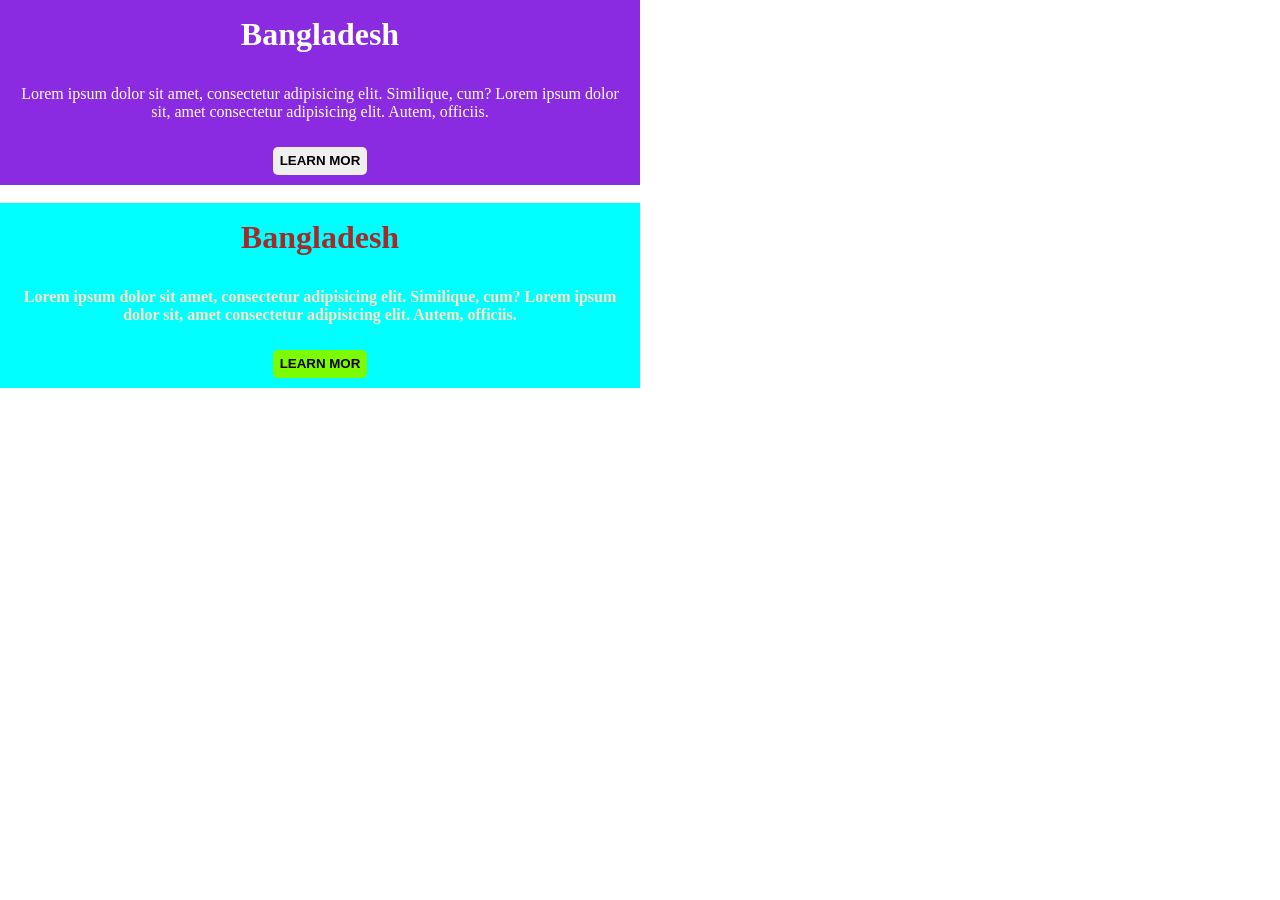
<file: 3-My-Make-Wibsite/index.html>
<!DOCTYPE html>
<html lang="en">
<head>
    <meta charset="UTF-8">
    <meta name="viewport" content="width=device-width, initial-scale=1.0">
    <title>Test fill</title>
    <style>

        *{
            box-sizing: border-box;
            margin:0;
            padding:0;
        }

        .card-container{
            background-color:blueviolet;
            color:white;
            text-align: center;
            width:50%;
        }

        .card-container_heading{
            padding: 1rem;
            
        }

        .card-container_text{
            padding: 1rem;
        }

        .card-container_btn{
            margin:10px;
            padding: 0.4rem;
            font-weight: bold;
            text-transform: uppercase;
            border:none;
            border-radius:5px;
        }

        .fedback-container{
            background-color:aqua;
            color:bisque;
            width:50%;
            text-align: center;
           
        }

        .fedback-container_heading{
            padding: 1rem;
            color:brown;
        }

        .fedback-container_text{
            padding: 1rem;
            font-weight: bold;
        }

        .fedback-container_btn{
            margin: 10px;
            padding: 0.4rem;
            background-color: lawngreen;
            font-weight: bold;
            text-transform: uppercase;
            border:none;
            border-radius:5px;
        }


    </style>
</head>
<body>
<div class="card-container">
    <h1 class="card-container_heading">Bangladesh</h1>
    <p class="card-container_text">Lorem ipsum dolor sit amet, consectetur adipisicing elit. Similique, cum? Lorem ipsum dolor sit, amet consectetur adipisicing elit. Autem, officiis.</p>
    <button class="card-container_btn">Learn Mor</button>
</div><br>

<div class="fedback-container">
    <h1 class="fedback-container_heading">Bangladesh</h1>
    <p class="fedback-container_text">Lorem ipsum dolor sit amet, consectetur adipisicing elit. Similique, cum? Lorem ipsum dolor sit, amet consectetur adipisicing elit. Autem, officiis.</p>
    <button class="fedback-container_btn">Learn Mor</button>
</div>

</body>
</html>
</file>
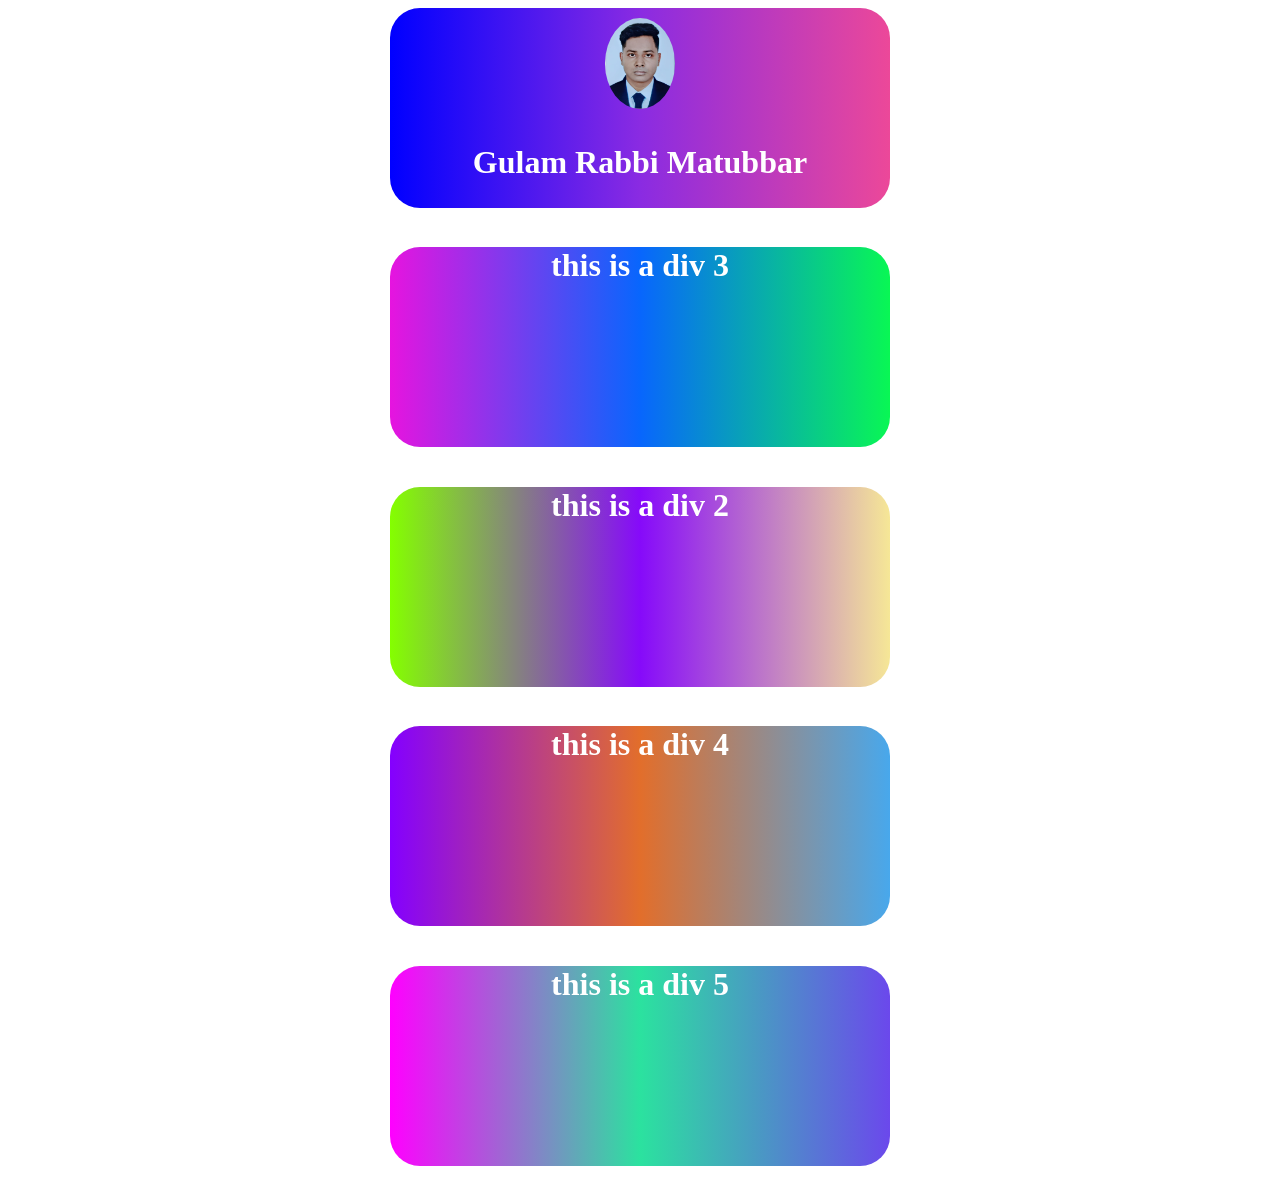
<file: project-1/index.html>
<!doctype html>
<html lang="en">
  <head>
    <meta charset="UTF-8" />
    <meta name="viewport" content="width=device-width, initial-scale=1.0" />
    <title>Document</title>
    <link rel="stylesheet" href="style.css" />
  </head>
  <body>
    <div class="div1">
      <img src="cot.jpg" alt="" />
      <h1>Gulam Rabbi Matubbar</h1>
    </div><br>

    <div class="div2"><h1>this is a div 3</h1></div><br>
    <div class="div3"><h1>this is a div 2</h1></div><br>
    <div class="div4"><h1>this is a div 4</h1></div><br>
    <div class="div5"><h1>this is a div 5</h1></div><br>
  </body>
</html>
</file>
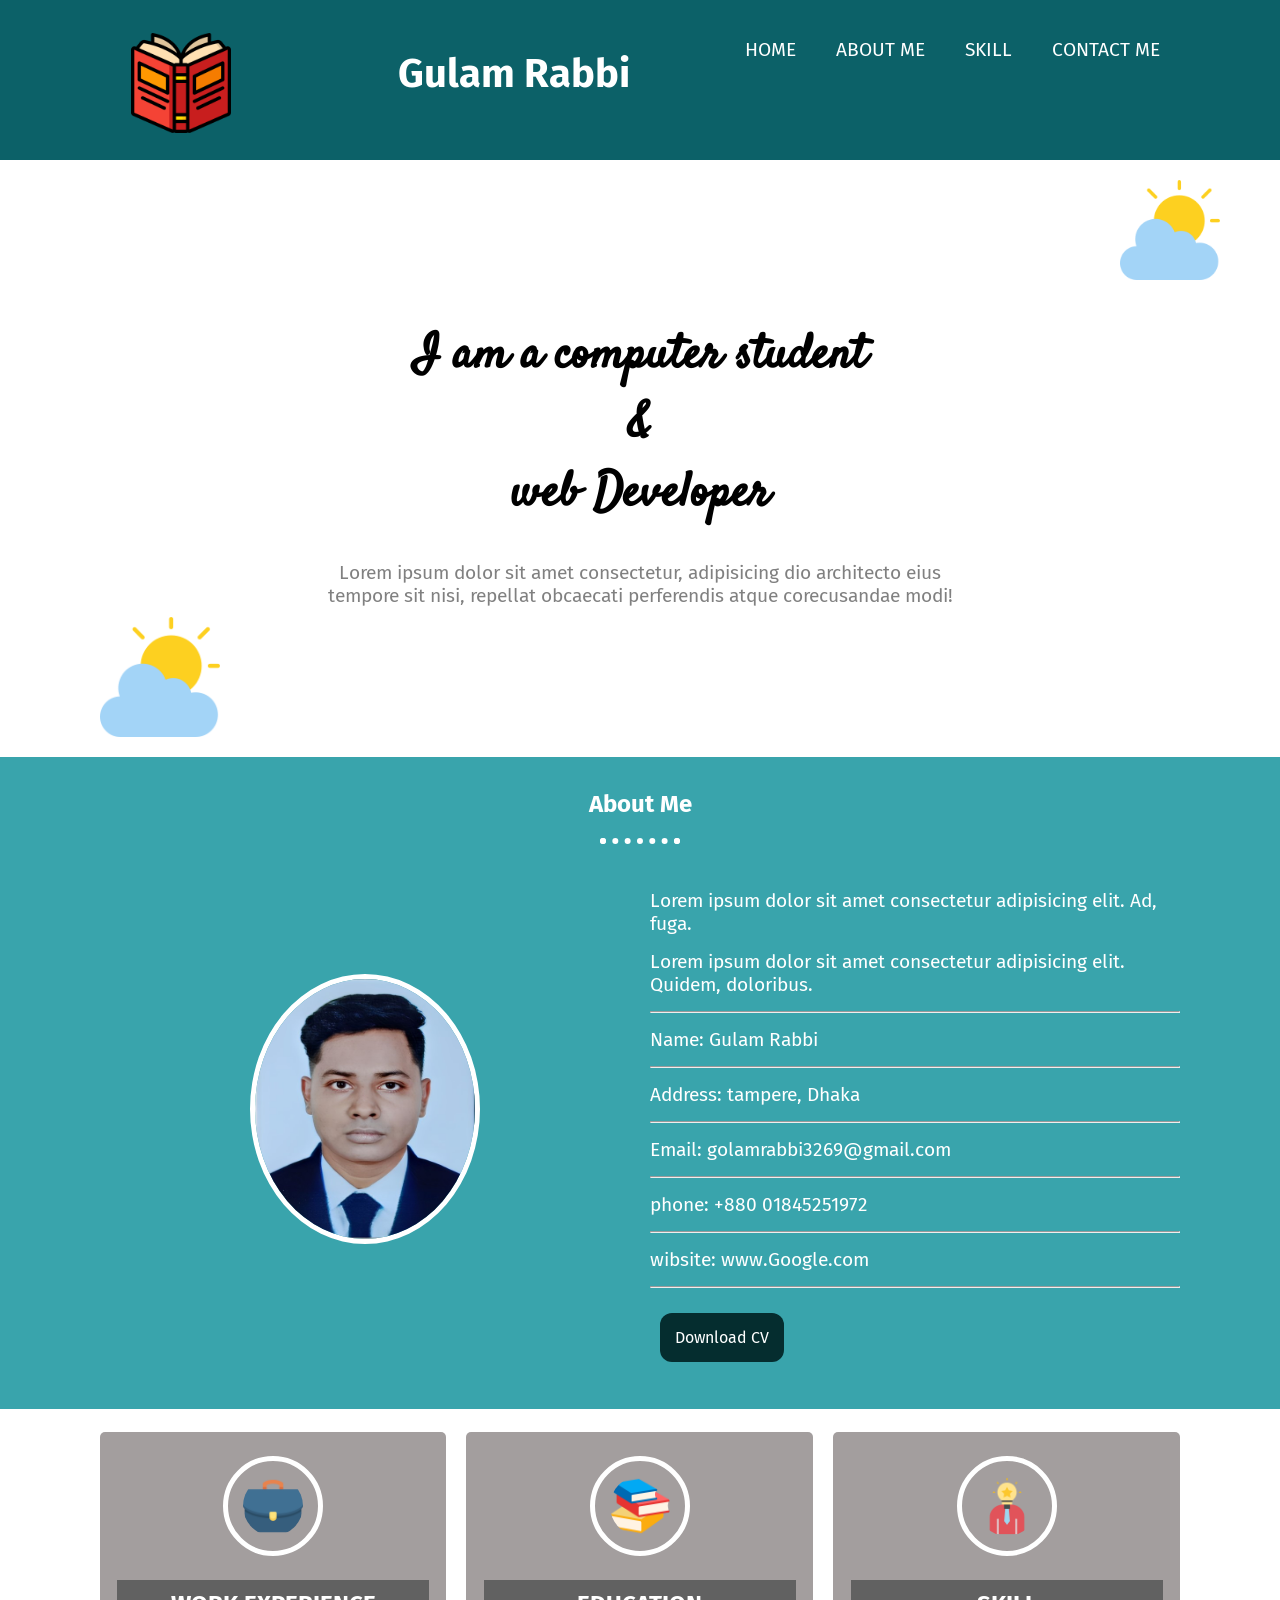
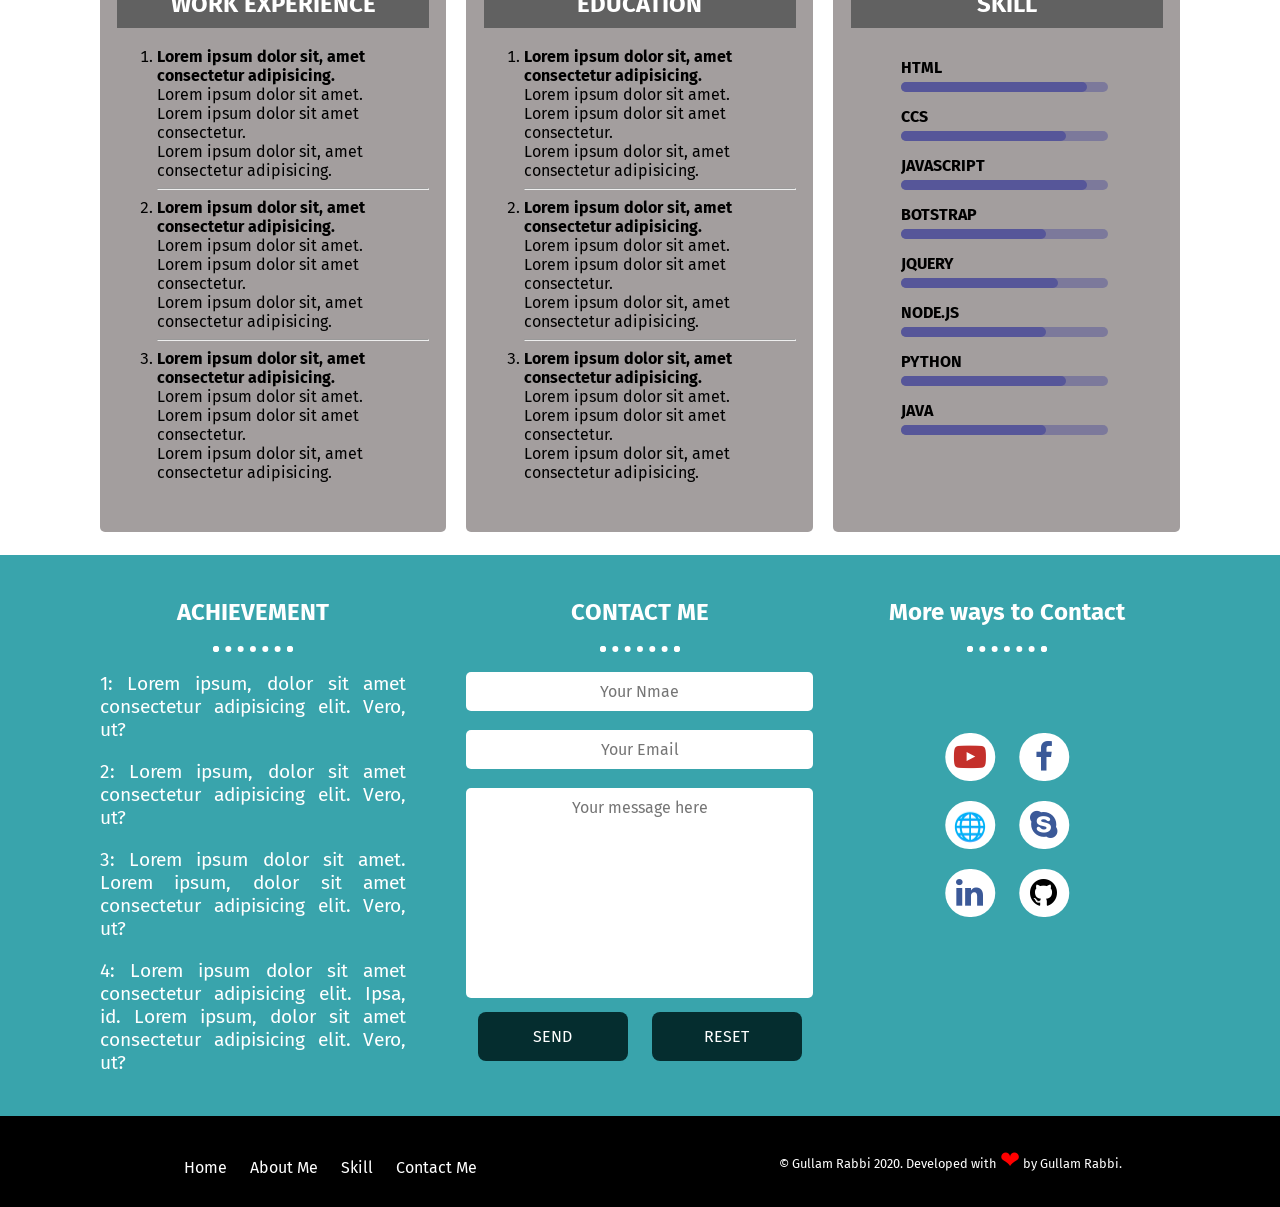
<file: 1-My-Make-Wibsite/35-wibsite-maik.html>
<!DOCTYPE html>
<html lang="en">
<head>
    <meta charset="UTF-8">
    <meta name="viewport" content="width=device-width, initial-scale=1.0">
    <title>wibsite</title>

    <!--mobile-degine-->
    <link rel="stylesheet" href="35-mobile.css">

    <!--desktop-degine-->
    <link rel="stylesheet" href="35-desktop.css" media="screen and (min-width: 992px)">

   <!--google font link-->
    <link rel="preconnect" href="https://fonts.googleapis.com">
    <link rel="preconnect" href="https://fonts.gstatic.com" crossorigin>
    <link href="https://fonts.googleapis.com/css2?family=Fira+Sans:ital,wght@0,100;0,200;0,300;0,400;0,500;0,600;0,700;0,800;0,900;1,100;1,200;1,300;1,400;1,500;1,600;1,700;1,800;1,900&family=Montserrat:ital,wght@0,100..900;1,100..900&family=Satisfy&display=swap" rel="stylesheet">

    <!-- font awesome cod -->
    <link rel="stylesheet" href="https://cdnjs.cloudflare.com/ajax/libs/font-awesome/4.7.0/css/font-awesome.min.css">

</head>
<body>

    <!--navbar starts here-->
    <div class="navbar">
        <div class="nav-logo col-2">
            <img src="book.png" alt="Book-logo">

        </div>
        <div class="nav-heading col-4">
            <h1>Gulam Rabbi</h1>
        </div>

        <div class="navbar-menu col-6">
            <a href="#">Home</a>
            <a href="#about-me-id">About me</a>
            <a href="#skill-id">skill</a>
            <a href="#contact-id">contact me</a>
        </div>
    </div>

     <!--navbar ends here-->

     <!-- profile starcher here-->

    <div class="profile">

        <img class="top-weather-icon" src="weather.png" alt="">

        <div class="profile-desc">
            <h1>I am a computer student<br>&<br>web Developer</h1>
            <p>Lorem ipsum dolor sit amet consectetur, adipisicing dio architecto eius tempore sit nisi, repellat obcaecati perferendis atque corecusandae modi!</p>
        </div>

        <img class="bottom-weather-icon" src="weather.png" alt="">
    </div>

     <!-- profile ends here-->

     <!-- about me starts here -->

    <div class="about-me" id="about-me-id">
        <h2>About Me</h2>
        <hr class="dotted-hr">

        <div class="aboutme-imge col-6">
            <img src="cot.jpg" alt="">
        </div>

        <div class="aboutme-desc col-6">
            <p>Lorem ipsum dolor sit amet consectetur adipisicing elit. Ad, fuga.</p>
            <p>Lorem ipsum dolor sit amet consectetur adipisicing elit. Quidem, doloribus.</p>

            <hr class="aboutme-hr">
            <p>Name: Gulam Rabbi</p>
            <hr class="aboutme-hr">
            <p>Address: tampere, Dhaka</p>
            <hr class="aboutme-hr">
            <p>Email: <a href="mailto:golamrabbi3269@gmail.com">golamrabbi3269@gmail.com</a></p>
            <hr class="aboutme-hr">
            <p>phone: <a href="tel:01845251972">+880 01845251972</a></p>
            <hr class="aboutme-hr">
            <p>wibsite: <a href="http://www.google.com">www.Google.com</a></p>
            <hr class="aboutme-hr">

            <p>
                <a href="https://www.dropbox.com/s/hcrb4xwuvwpicf7/PERSONAL%20INFORMATIONAnisul%20Islam.pdf?dl=0"  target="blank" download="">
                    <button class="cv-button">Download CV</button>

                </a>
            </p>
        </div>
    </div>

     <!-- about me end here-->

     <!-- professoinal work experienc start here -->

    <div class="professoinal-experienc">
        <div class="work-experienc col-4">

            <div class="card">
                    <div class="card-icon">
                        <img src="WORK- EXPERIENCE.png" alt="">
                    </div>

                <div class="card-title">
                <h2> WORK EXPERIENCE</h2>
                </div>

                <div class="card-desc">
                    <ol>
                        <li>
                            <strong>Lorem ipsum dolor sit, amet consectetur adipisicing.</strong><br>
                            Lorem ipsum dolor sit amet. <br>
                            Lorem ipsum dolor sit amet consectetur. <br>
                            Lorem ipsum dolor sit, amet consectetur adipisicing.
                        </li>
                        <hr>
                        <li>
                            <strong>Lorem ipsum dolor sit, amet consectetur adipisicing.</strong><br>
                            Lorem ipsum dolor sit amet. <br>
                            Lorem ipsum dolor sit amet consectetur. <br>
                            Lorem ipsum dolor sit, amet consectetur adipisicing.
                        </li>
                        <hr>
                        <li>
                        <strong>Lorem ipsum dolor sit, amet consectetur adipisicing.</strong><br>
                            Lorem ipsum dolor sit amet. <br>
                            Lorem ipsum dolor sit amet consectetur. <br>
                            Lorem ipsum dolor sit, amet consectetur adipisicing.
                        </li>
                    </ol>
                </div>
            </div>   
        </div>

        <div class="education col-4">

            <div class="card">
                <div class="card-icon">
                    <img src="stack-of-books.png"alt="">
                </div>

            <div class="card-title">
            <h2>EDUCATION</h2>
            </div>

            <div class="card-desc">
                <ol>
                    <li>
                        <strong>Lorem ipsum dolor sit, amet consectetur adipisicing.</strong><br>
                        Lorem ipsum dolor sit amet. <br>
                        Lorem ipsum dolor sit amet consectetur. <br>
                        Lorem ipsum dolor sit, amet consectetur adipisicing.
                    </li>
                    <hr>
                    <li>
                        <strong>Lorem ipsum dolor sit, amet consectetur adipisicing.</strong><br>
                        Lorem ipsum dolor sit amet. <br>
                        Lorem ipsum dolor sit amet consectetur. <br>
                        Lorem ipsum dolor sit, amet consectetur adipisicing.
                    </li>
                    <hr>
                    <li>
                    <strong>Lorem ipsum dolor sit, amet consectetur adipisicing.</strong><br>
                        Lorem ipsum dolor sit amet. <br>
                        Lorem ipsum dolor sit amet consectetur. <br>
                        Lorem ipsum dolor sit, amet consectetur adipisicing.
                    </li>
                </ol>
            </div>
        </div>   
        </div>

        <div class="skill col-4" id="skill-id">

            <div class="card">
                <div class="card-icon">
                    <img src="skill.png" alt="">
                </div>

                <div class="card-title">
                    <h2>SKILL</h2>
                </div>

                <div class="card-desc">
                   <div class="skill-container">
                    <ul>
                        <li class="html">HTML</li>
                        <li class="css">CCS</li>
                        <li class="javascript">JavasCript</li>
                        <li class="botstrap">Botstrap</li>
                        <li class="jquery">JQuery</li>
                        <li class="node-Js">Node.Js</li>
                        <li class="python">python</li>
                        <li class="java">java</li>
                    </ul>
                   </div>
                </div>
            </div>           

        </div>
    </div>

     <!-- professoinal work experienc end here -->

     <!-- achievement-contact start here -->

    <div class="achievement-contact">
        <div class="achievement col-4">
            <h2>ACHIEVEMENT</h2>
            <hr class="dotted-hr">
           <p>1: Lorem ipsum, dolor sit amet consectetur adipisicing elit. Vero, ut?</p>
           <p>2: Lorem ipsum, dolor sit amet consectetur adipisicing elit. Vero, ut?</p>
           <p>3: Lorem ipsum dolor sit amet. Lorem ipsum, dolor sit amet consectetur adipisicing elit. Vero, ut?</p>
           <p>4: Lorem ipsum dolor sit amet consectetur adipisicing elit. Ipsa, id. Lorem ipsum, dolor sit amet consectetur adipisicing elit. Vero, ut?</p>
        </div>

        <div class="contact col-4" id="contact-id">
            <h2>CONTACT ME</h2>
            <hr class="dotted-hr">

            <form action="mailto:golamrabbi3269@gmail.com" mathot="post"  enctype="text/plain">
                <p><input type="text" placeholder="Your Nmae" name="Name:"></p>
                <p><input type="email" placeholder="Your Email" name="Email:"></p>
                <textarea name="message" id="" cols="30" rows="10" placeholder="Your message here"></textarea>
                <button type="submit">SEND</button>
                <button type="reset">RESET</button>
            </form>

        </div>

        <div class="contact-link col-4">
            <h2>More ways to Contact</h2>
            <hr class="dotted-hr">
            <div class="media-button">
                <button class="btn" onclick="window.open('https://www.youtube.com/')" class="btn request-callback"><i class="fa fa-youtube-play" aria-hidden="ture" style="color: #c4302b"></i></button>
                <button class="btn" onclick="window.open('https://www.facebook.com/studywithanis')" class="btn request-callback"><i class="fa fa-facebook" style="color:  #3b5998;" aria-hidden="true"></i></button>
                <button class="btn" onclick="window.open('http://www.studywithanis.com/')" class="btn request-callback"> <span style="font-size: 1.7rem;">&#127760;</span> </i></button>
                <button class="btn" onclick="window.open('http://www.youtube.com/c/anisulislamrubel')" class="btn request-callback"><i class="fa fa-skype" style="color:  #3b5998;" aria-hidden="true"></i></button>
                <button class="btn" onclick="window.open('https://www.linkedin.com/in/anisul-islam-515a7714a/')" class="btn request-callback"><i class="fa fa-linkedin" style="color:  #3b5998;" aria-hidden="true"></i></button>
                <button class="btn" onclick="window.open('https://github.com/anisul-Islam')" class="btn request-callback"><i class="fa fa-github" aria-hidden="true" style="color: #000000;"></i></button>
            </div>
        </div>

    </div>

     <!-- achievement-contact end here -->

     <!-- footer start from here -->
    
     <div class="footer">
        <div class="footer-menu col-6">
            <a href="#">Home</a>
            <a href="#about-me-id">About Me</a>
            <a href="#skill-id">Skill</a>
            <a href="#contact-id">Contact Me</a>
        </div>

        <div class="footer-desc col-6">
            &copy; Gullam Rabbi 2020. Developed with <span style="color: red; font-size: 1.5rem;">❤</span> by  Gullam Rabbi.
        </div>
    </div>

     <!-- footer end from here -->
     


   
</body>
</html>
</file>
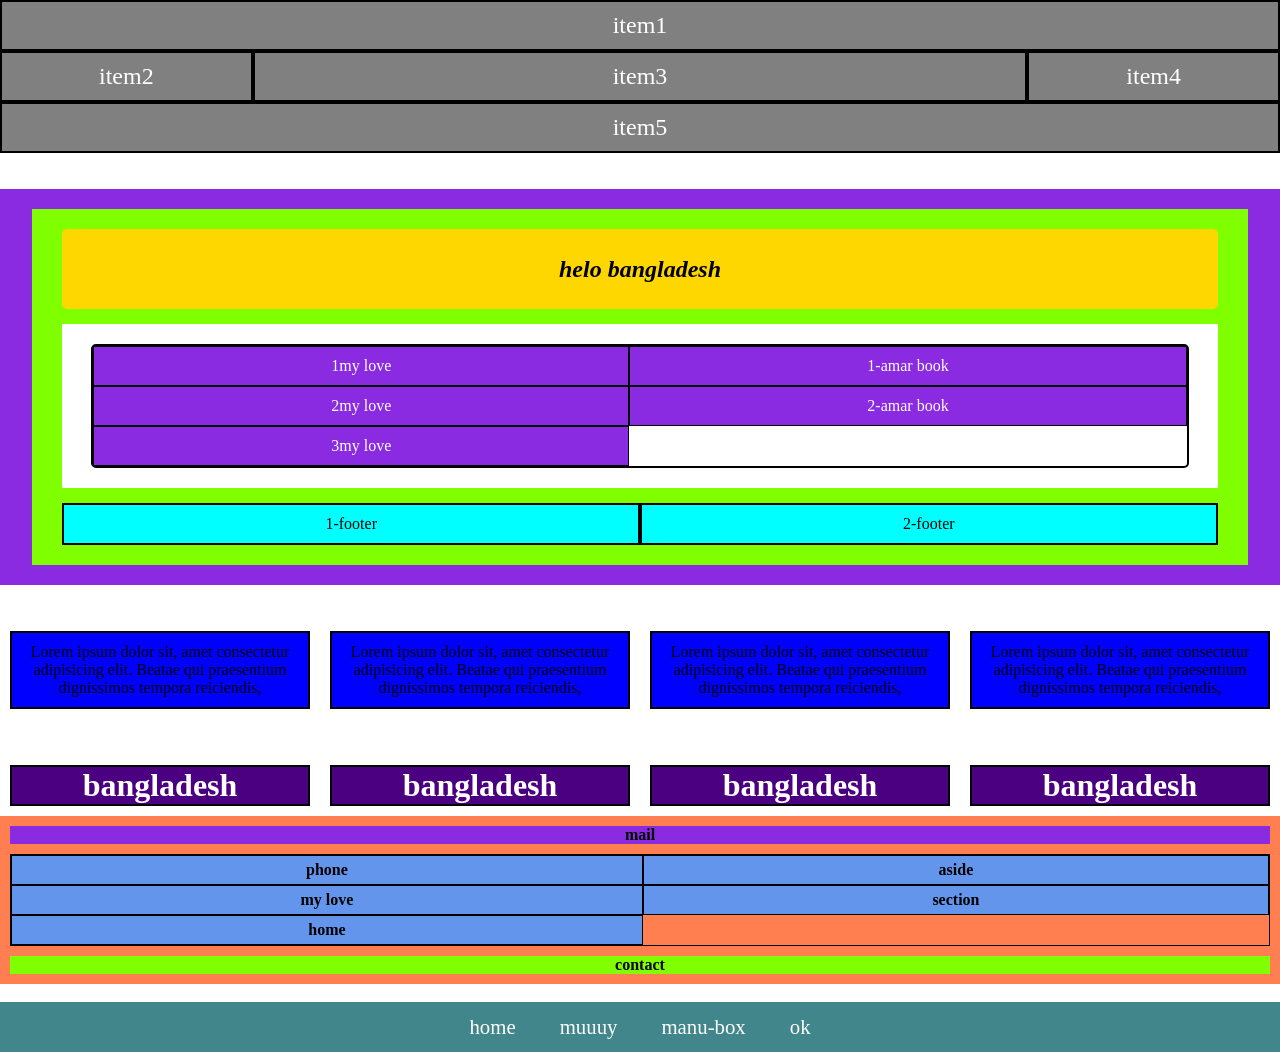
<file: 2-My-Make-Wibsite/2-test.html>
<!DOCTYPE html>
<html lang="en">
<head>
    <meta charset="UTF-8">
    <meta name="viewport" content="width=device-width, initial-scale=1.0">
    <title>Document</title>
    <link rel="stylesheet" href="2-test.css">

    <style>

        .container > div{
            text-align: center;
            background-color:gray;
            font-size: 1.5rem;
            border: 2px solid black;
            padding: 10px;
            color:white;
            
        }

        .container{
            display:grid;
            /* grid-template-columns: auto auto auto auto auto auto; */
            grid-template-areas: 
                'item1 item1 item1 item1 item1 item1'
                'item2 item3 item3 item3 item3 item4'
                'item5 item5 item5 item5 item5 item5'
            ;
     
        }

        .item1{grid-area: item1;}
        .item2{grid-area: item2;}
        .item3{grid-area: item3;}
        .item4{grid-area: item4;}
        .item5{grid-area: item5;}

    </style>
</head>
<body>
   <div class="container">

    <div class="item1">item1</div>
    <div class="item2">item2</div>
    <div class="item3">item3</div>
    <div class="item4">item4</div>
    <div class="item5">item5</div>
    
   </div><br><br>

   <div class="aaa">
        <div class="bcontainer">
            <header class="header1">
                <nav>helo bangladesh</nav>
            </header>

        <main class="main1">
            <div class="main-start">
              <div class="new">
                <section calss="s1" >1my love</section>
                <section calss="s2">2my love</section>
                <section calss="s3">3my love</section>

                <aside class="a1">1-amar book</aside>
                <aside class="a2">2-amar book</aside>
        
              </div>  
              
            </div>
        </main>

        <footer class="footer1">
            <nav class="nav1">1-footer</nav>
            <nav class="nav2">2-footer</nav>
        </footer>

        </div>
   </div>
   <br><br>

<div class="con">

    <div class="monta">
        <p class="pera"> Lorem ipsum dolor sit, amet consectetur adipisicing elit. Beatae qui praesentium dignissimos tempora reiciendis, </p>
     </div>

     <div class="monta">
        <p class="pera"> Lorem ipsum dolor sit, amet consectetur adipisicing elit. Beatae qui praesentium dignissimos tempora reiciendis, </p>
     </div>

     <div class="monta">
        <p class="pera"> Lorem ipsum dolor sit, amet consectetur adipisicing elit. Beatae qui praesentium dignissimos tempora reiciendis, </p>
     </div>

     <div class="monta">
        <p class="pera"> Lorem ipsum dolor sit, amet consectetur adipisicing elit. Beatae qui praesentium dignissimos tempora reiciendis, </p>
     </div>

    
</div><br><br>

<div class="conta">
    <div class="test test1 test2">
        <h1>bangladesh</h1>
    </div>

    <div class="test test1 test2">
        <h1>bangladesh</h1>
    </div>

    <div class="test">
        <h1>bangladesh</h1>
    </div>

    <div class="test test1 test2">
        <h1>bangladesh</h1>
    </div>
</div>

<!-- lyout make design -->

<div class="lyout-container">

    <header class="lyout-header">
        <h4>mail</h4>
    </header>

    <main class="lyout-main">
        <h4 class="a1 border">phone</h4>
        <h4 class="a2 border">my love</h4>
        <h4 class="a3 border">home</h4>

        <h4 class="s1 border">aside</h4>
        <h4 class="s2 border">section</h4>
    </main>
        
        <footer class="lyout-foot">
            <h4>contact</h4>
        </footer>
</div> <br>

<div class="dropdown-manu">
    <a href="#">home</a>
    <a href="#">muuuy</a>

    <div class="drop">
        <a href="#">manu-box</a>

        <div class="manu">
            <a href="#">bute</a>
            <a href="#">nothing</a>
        </div>
    </div>

    <a href="#">ok</a>
</div>

   </body>
</html>
</file>
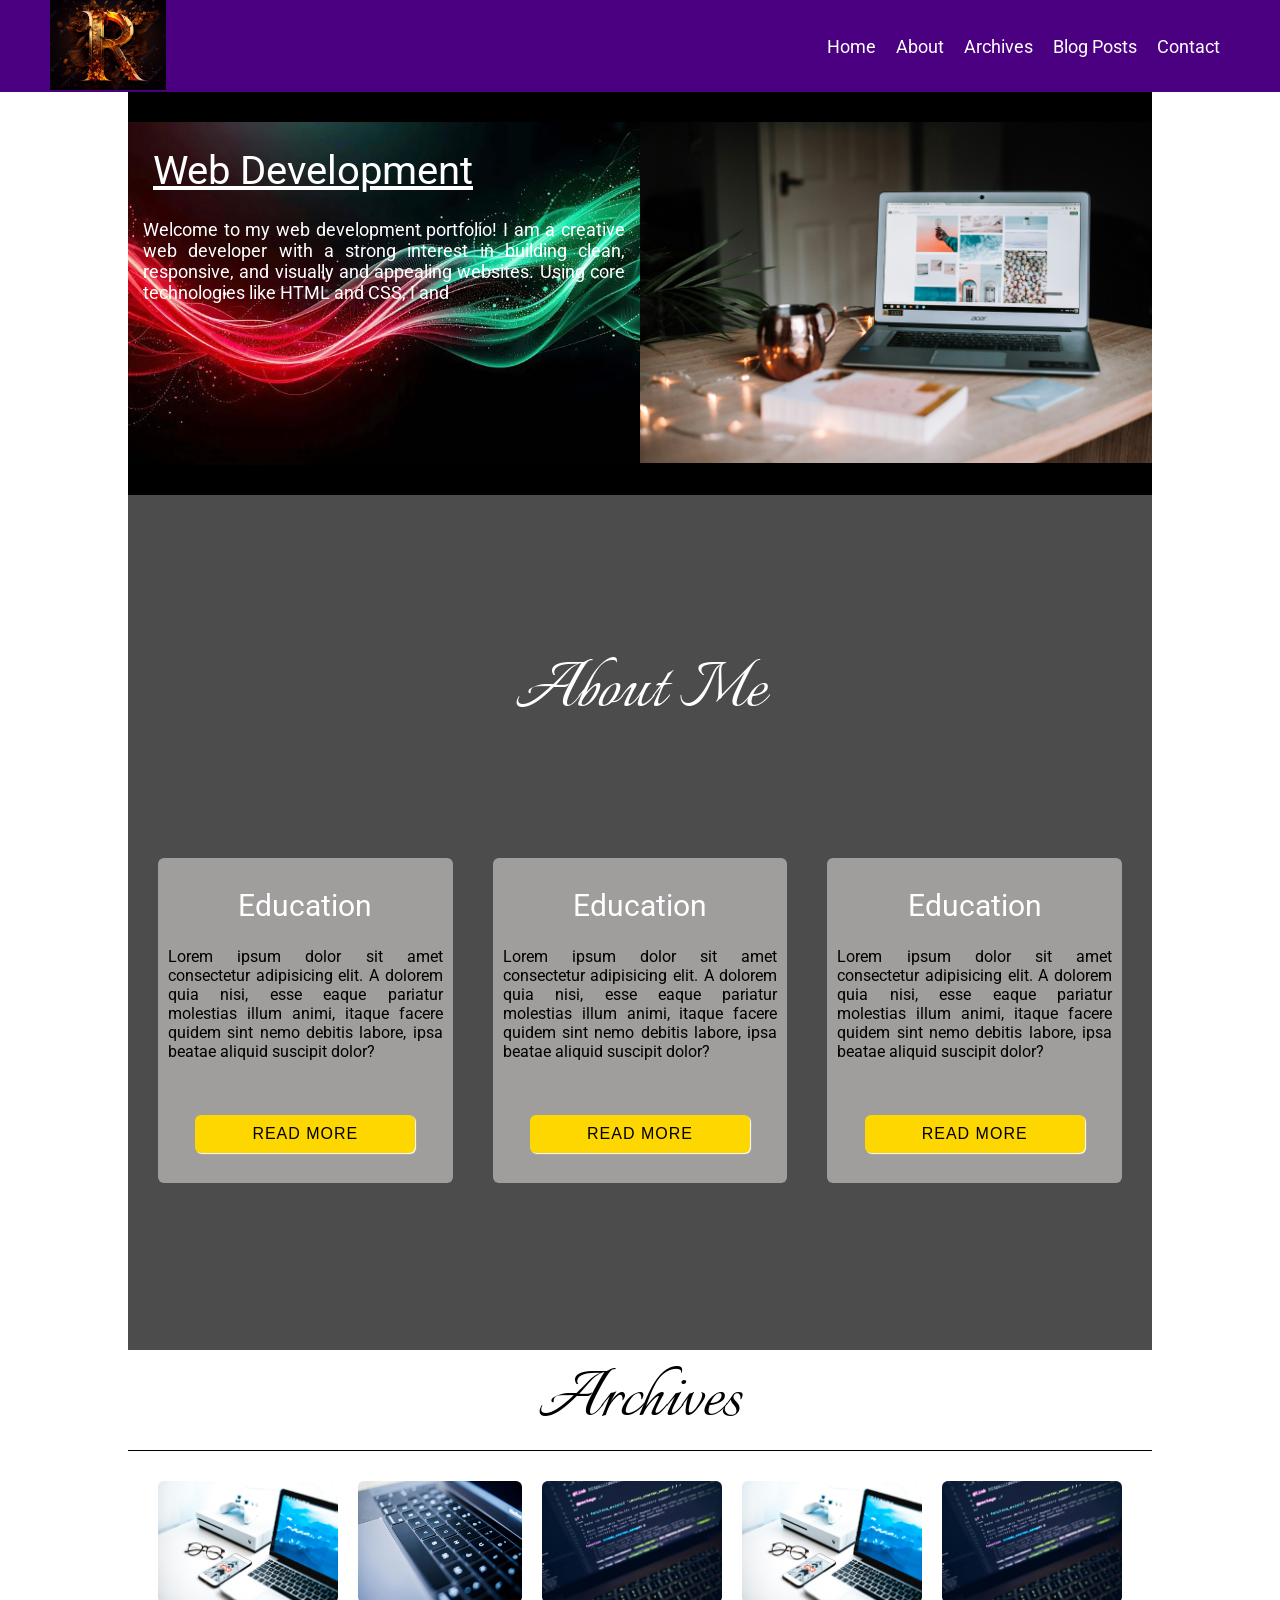
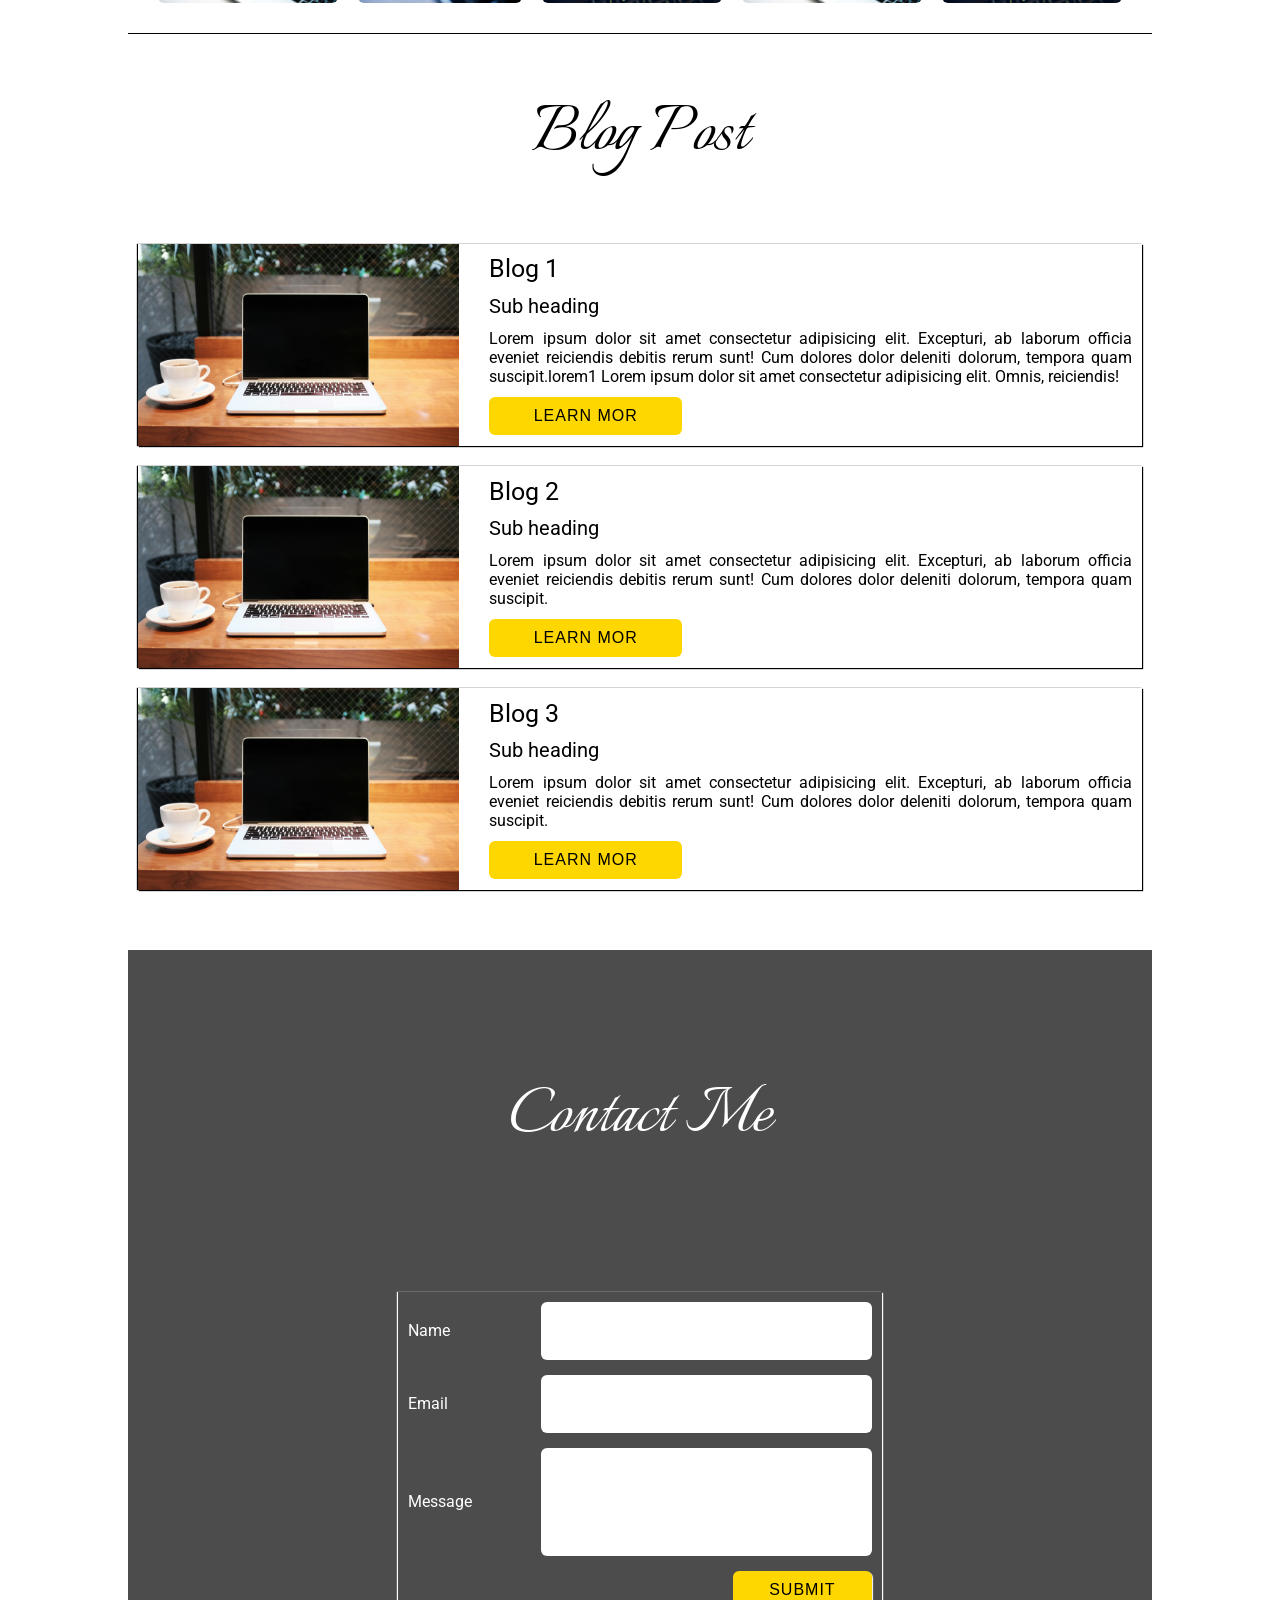
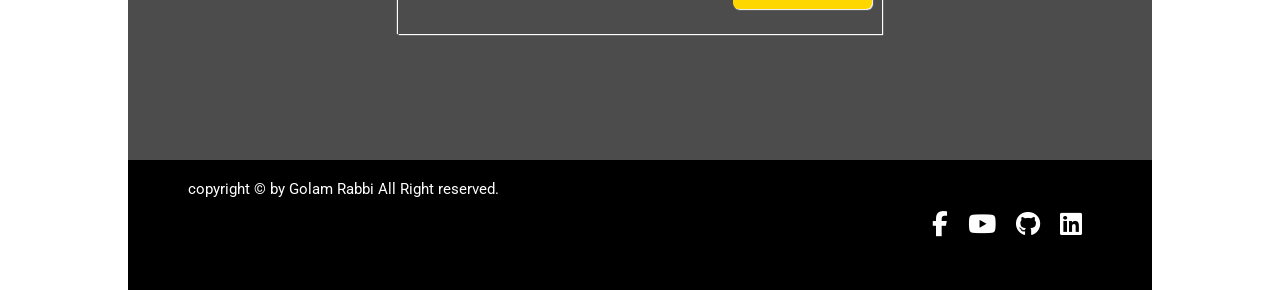
<file: 3-My-Make-Wibsite/blog-project.html>
<!DOCTYPE html>
<html lang="en">
<head>
    <meta charset="UTF-8">
    <meta name="viewport" content="width=device-width, initial-scale=1.0">
    <title>Blog Project</title>

    <!-- css link -->
    <link rel="stylesheet" href="blog-project.css">

    <!-- google font link -->
    <link rel="preconnect" href="https://fonts.googleapis.com">
    <link rel="preconnect" href="https://fonts.gstatic.com" crossorigin>
    <link href="https://fonts.googleapis.com/css2?family=Fira+Sans:ital,wght@0,100;0,200;0,300;0,400;0,500;0,600;0,700;0,800;0,900;1,100;1,200;1,300;1,400;1,500;1,600;1,700;1,800;1,900&family=Italianno&family=Montserrat:ital,wght@0,100..900;1,100..900&family=Roboto:ital,wght@0,100;0,300;0,400;0,500;0,700;0,900;1,100;1,300;1,400;1,500;1,700;1,900&family=Satisfy&display=swap" rel="stylesheet">

    <!-- font awesome cdn link -->
    <link rel="stylesheet" href="https://cdnjs.cloudflare.com/ajax/libs/font-awesome/6.6.0/css/all.min.css" integrity="sha512-Kc323vGBEqzTmouAECnVceyQqyqdsSiqLQISBL29aUW4U/M7pSPA/gEUZQqv1cwx4OnYxTxve5UMg5GT6L4JJg==" crossorigin="anonymous" referrerpolicy="no-referrer" />
</head>
<body>

    <!-- header start here -->
<header>
    <figure class="logo-figure">
        <img src="imgs-1.jpeg" alt="">     
    </figure>

    <nav aria-label="main-menu">
        <ul role="menubar">
            <li role="none"><a href="#blog-banner-img" class="nav-link" role="menuitem">Home</a></li>
            <li role="none"><a href="#bblog-about" class="nav-link" role="menuitem">About</a></li>
            <li role="none"><a href="#archives1" class="nav-link" role="menuitem">Archives</a></li>
            <li role="none"><a href="#blog-posts" class="nav-link" role="menuitem">Blog Posts</a></li>
            <li role="none"><a href="#contact-section" class="nav-link" role="menuitem">Contact</a></li>
        </ul>
    </nav>
</header>
    <!-- header end here -->

<!-- main start here -->
<div class="main-container">
<main>
    <!-- banner start here -->
     <section id="blog-banner-section">
        <article>
            <h1 class="banner-heading">Web Development</h1>
            <p class="banner-description text-justify">Welcome to my web development portfolio! I am a creative web developer with a strong interest in building clean, responsive, and visually and appealing websites. Using core technologies like HTML and CSS, I  and</p>
    </article>
    <aside><img src="laptop-img-2.jpg" alt="Cover Fhoto" class="banner-img" id="blog-banner-img"></aside>
     </section>
    <!-- banner end here -->

    <!-- about-me section start here -->
     <section id="bblog-about" class="section-center">
        <h2 class="section-heading  text-white">About Me</h2>
        <div class="bcard-container">
            <div class="bcard">
                <h3 class="bcard-header">Education</h3>
                <p class="bcard-description">
                    Lorem ipsum dolor sit amet consectetur adipisicing elit. A dolorem quia nisi, esse eaque pariatur molestias illum animi, itaque facere quidem sint nemo debitis labore, ipsa beatae aliquid suscipit dolor?
                </p>
                <button type="submit" class="bcard-btn btn">Read More</button>
            </div>

            <div class="bcard">
                <h3 class="bcard-header">Education</h3>
                <p class="bcard-description">
                    Lorem ipsum dolor sit amet consectetur adipisicing elit. A dolorem quia nisi, esse eaque pariatur molestias illum animi, itaque facere quidem sint nemo debitis labore, ipsa beatae aliquid suscipit dolor?
                </p>
                <button type="submit" class="bcard-btn btn">Read More</button>
            </div>

            <div class="bcard">
                <h3 class="bcard-header">Education</h3>
                <p class="bcard-description">
                    Lorem ipsum dolor sit amet consectetur adipisicing elit. A dolorem quia nisi, esse eaque pariatur molestias illum animi, itaque facere quidem sint nemo debitis labore, ipsa beatae aliquid suscipit dolor?
                </p>
                <button type="submit" class="bcard-btn btn">Read More</button>
            </div>
        </div>
     </section>
    <!-- about-me section ends here -->

    <!-- archives section start here -->

    <section id="archives">
        <h2 class="section-heading" id="archives1">Archives</h2>
        <div class="archives-container">
            <ul class="archives-container-lists">
                <li class="archives-container-list">
                    <img src="laptop-1.jpg" alt="img1" class="archives-img">
                </li>
                <li class="archives-container-list">
                    <img src="laptop-2.jpg" alt="img2" class="archives-img">
                </li>
                <li class="archives-container-list">
                    <img src="laptop-3.jpg" alt="img3" class="archives-img">
                </li>

                <li class="archives-container-list">
                    <img src="laptop-1.jpg" alt="img5" class="archives-img">
                </li>

                <li class="archives-container-list">
                    <img src="laptop-3.jpg" alt="img3" class="archives-img">
                </li>
                
            </ul>

        </div>
    </section>
    <!-- archives section ends here -->

    <!-- blog-posts section start here  -->
     <section id="blog-posts" class="section-center">
        <h2 class="section-heading blog-posts-heading">Blog Post</h2>
        <div class="blog-post">
            <aside class="blog-post-aside">
                <img src="laptop-img.jpg" alt="laptop" class="blog-img">
            </aside>
            <article class="blog-content">
                <h2 class="blog-heading">Blog 1</h2>
                <h3 class="blog-sub-heading">Sub heading</h3>
                <p class="blog-description">Lorem ipsum dolor sit amet consectetur adipisicing elit. Excepturi, ab laborum officia eveniet reiciendis debitis rerum sunt! Cum dolores dolor deleniti dolorum, tempora quam suscipit.lorem1 Lorem ipsum dolor sit amet consectetur adipisicing elit. Omnis, reiciendis! </p>
                <button type="submit" class="btn blog-btn">Learn mor</button>
            </article>
        </div>

        <div class="blog-post">
            <aside class="blog-post-aside">
                <img src="laptop-img.jpg" alt="laptop" class="blog-img">
            </aside>
            <article class="blog-content">
                <h2 class="blog-heading">Blog 2</h2>
                <h3 class="blog-sub-heading">Sub heading</h3>
                <p class="blog-description">Lorem ipsum dolor sit amet consectetur adipisicing elit. Excepturi, ab laborum officia eveniet reiciendis debitis rerum sunt! Cum dolores dolor deleniti dolorum, tempora quam suscipit.</p>
                <button type="submit" class="btn blog-btn">Learn mor</button>
            </article>
        </div>

        <div class="blog-post">
            <aside class="blog-post-aside">
                <img src="laptop-img.jpg" alt="laptop" class="blog-img">
            </aside>
            <article class="blog-content">
                <h2 class="blog-heading">Blog 3</h2>
                <h3 class="blog-sub-heading">Sub heading</h3>
                <p class="blog-description">Lorem ipsum dolor sit amet consectetur adipisicing elit. Excepturi, ab laborum officia eveniet reiciendis debitis rerum sunt! Cum dolores dolor deleniti dolorum, tempora quam suscipit.</p>
                <button type="submit" class="btn blog-btn">Learn mor</button>
            </article>
        </div>
     </section>
    <!-- blog-posts section ends here  -->

    <!-- cotact section strat here -->
     <section id="contact-section" class="section-center">
        <h2 class="section-heading blog-posts-heading text-white">Contact Me</h2>
        <form action="" id="contact-form">
        <div class="form-control">
            <label for="name">Name</label>
            <input type="text" id="name" required autocomplete="name">
        </div>

        <div class="form-control">
            <label for="email">Email</label>
            <input type="email" id="email" required autocomplete="email">
        </div>

        <div class="form-control">
            <label for="message">Message</label>
            <textarea name="message" id="message"></textarea>
        </div>

        <div class="form-control contact-btn-field">
            <button type="submit" class="btn contact-btn">Submit</button>
        </div>
    </form>
     </section>
    <!-- cotact section ends here -->
</main>

<!-- main ends here -->

<!-- footer section start here -->
<footer>
    <p class="copyright-text">
        copyright &copy; by Golam Rabbi All Right reserved.
    </p>
    <nav aria-label="footer menu">
        <ul role="menubar22" aria-label="footer menu">
            <li role="none"><a href="https://www.facebook.com" target="blank" class="nav-footer" role="menuitem"><i class="icon-footer fa-brands fa-facebook-f"></i></a></li>
            <li role="none"><a href="https://www.youtube.com" target="blank" class="nav-footer" role="menuitem"><i class="icon-footer fa-brands  fa-youtube"></i></a></li>
            <li role="none"><a href="https://www.github.com" target="blank" class="nav-footer" role="menuitem"><i class="icon-footer fa-brands  fa-github"></i></a></li>
            <li role="none"><a href="https://www.linkedin.com" target="blank" class="nav-footer" role="menuitem"><i class="icon-footer fa-brands  fa-linkedin"></i></a></li>
            
        </ul>
    </nav>
</footer>
<!-- footer section ends here -->
</div>
</body>
</html>
</file>
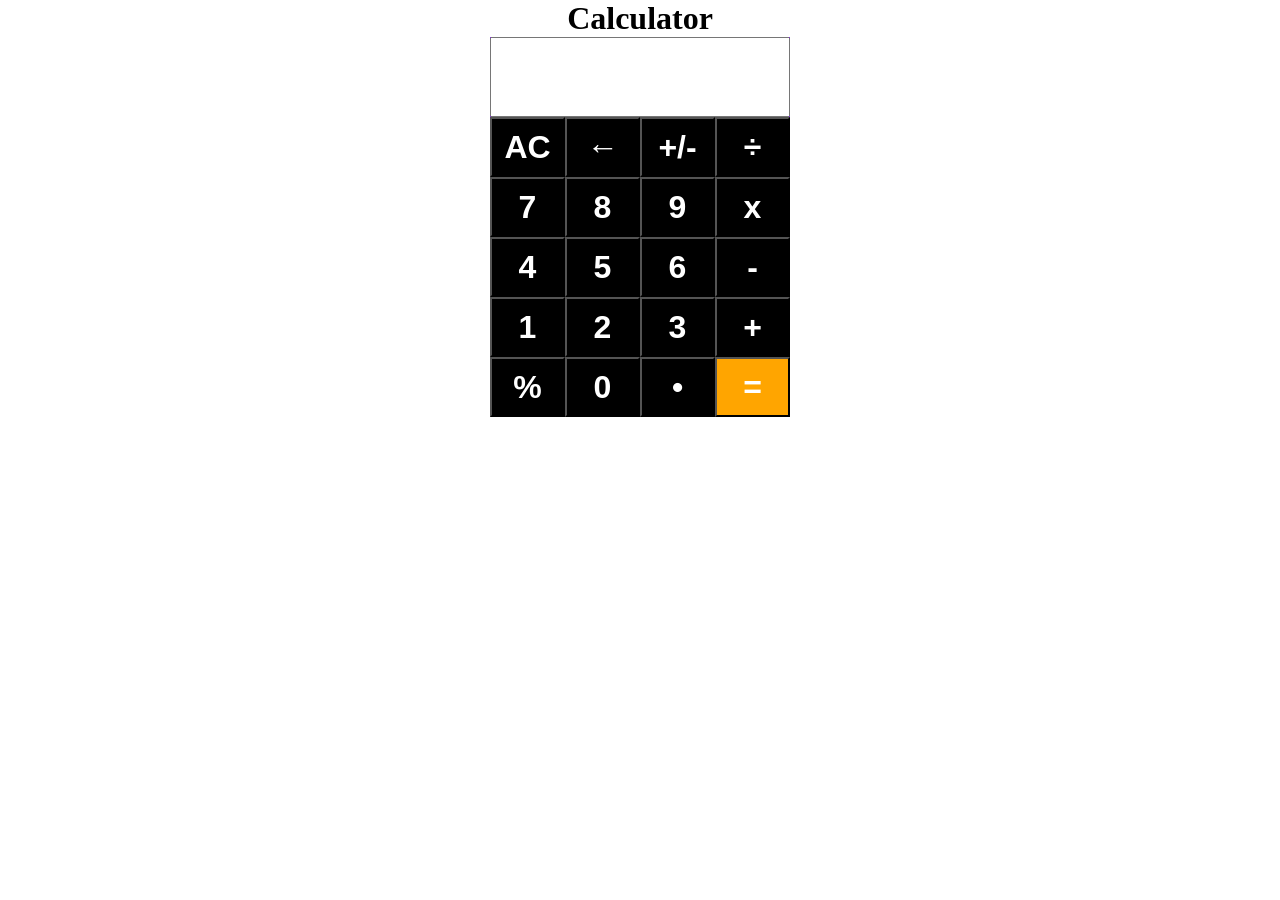
<file: 4-My-Make-wibsite/Caleculator.html>
<!DOCTYPE html>
<html lang="en">
<head>
    <meta charset="UTF-8">
    <meta name="viewport" content="width=device-width, initial-scale=1.0">
    <title>test fill</title>
    <style>
        *{
            box-sizing: border-box;
            margin: 0;
            padding: 0;
        }
        .cal-header{
            text-align: center;
        }

        .card{
            width:300px;
            height:auto;
            margin: auto;
            text-align: center;
            background-color: blueviolet;
            font-size: 0;

        }

        #result{
            width:100%;
            height:80px;
            text-align: right;
            padding: 5px;
            letter-spacing: 2px;
            font-size: 2rem;
            font-weight: bold;


        }

        .btn{
            width: 75px;
            height: 60px;
            font-size:2rem;
            font-weight: bold;
            background-color: black;
            color:white;

        }

        .btn:hover{
            background-color: gray;
        }

    </style>
</head>
<body>
    <h1 class="cal-header">Calculator</h1>
    <div class="card">
        <div class="cal-head">
            <input type="texg" id="result" maxlength="20">
        </div>
        <div class="cal-body">
            <div>
                <input type="button" class="btn" value="AC">
                <input type="button" class="btn" value="←">
                <input type="button" class="btn" value="+/-">
                <input type="button" class="btn btn-style" value="÷">
            </div>
            <div>
                <input type="button" class="btn" value="7">
                <input type="button" class="btn" value="8">
                <input type="button" class="btn" value="9">
                <input type="button" class="btn btn-style" value="x">
            </div>
            <div>
                <input type="button" class="btn" value="4">
                <input type="button" class="btn" value="5">
                <input type="button" class="btn" value="6">
                <input type="button" class="btn btn-style" value="-">
            </div>
            <div>
                <input type="button" class="btn" value="1">
                <input type="button" class="btn" value="2">
                <input type="button" class="btn" value="3">
                <input type="button" class="btn btn-style" value="+">
            </div>
            <div>
                <input type="button" class="btn" value="%">
                <input type="button" class="btn" value="0">
                <input type="button" class="btn" value="•">
                <input type="button" class="btn" style="background-color: orange;" value="=">
            </div>
        </div>
    
    </div><br>

</body>
</html>
</file>
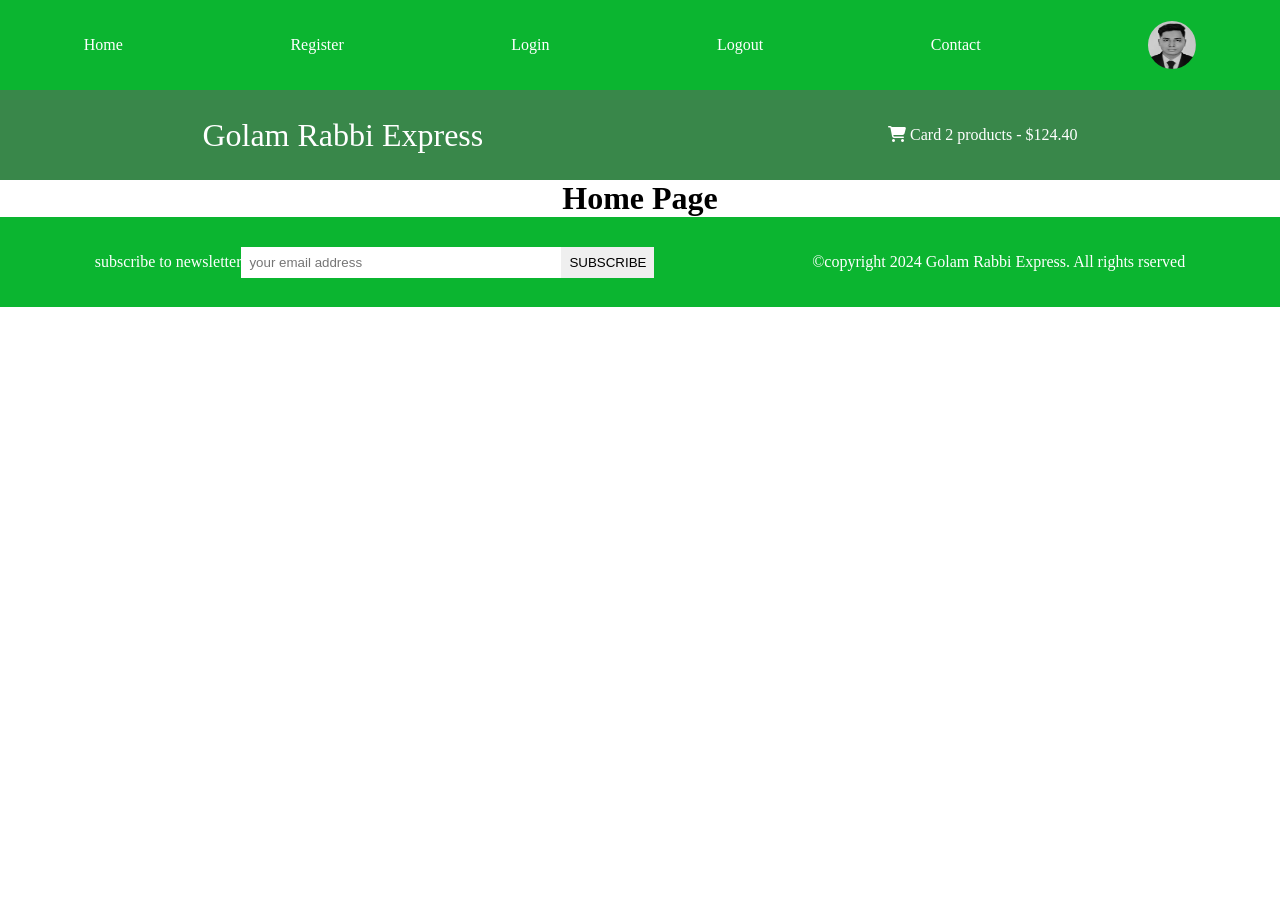
<file: 4-My-Make-wibsite/Ecommerce-Wibsite.html>
<!DOCTYPE html>
<html lang="en">
<head>
    <meta charset="UTF-8">
    <meta name="viewport" content="width=device-width, initial-scale=1.0">
    <meta 
    name="description"
    content="this is an ecommerce project for making golam rabbi express">
    <title>Ecommerce-Wibsite</title>
    <!-- font awesome cdn link-->
    <link rel="stylesheet" href="https://cdnjs.cloudflare.com/ajax/libs/font-awesome/6.7.1/css/all.min.css" integrity="sha512-5Hs3dF2AEPkpNAR7UiOHba+lRSJNeM2ECkwxUIxC1Q/FLycGTbNapWXB4tP889k5T5Ju8fs4b1P5z/iB4nMfSQ==" crossorigin="anonymous" referrerpolicy="no-referrer" />

     <!-- css link -->
    <link rel="stylesheet" href="Ecomarsh-Wibsite.css">
</head>
<body>
    <!-- header start here -->
    <header>
        <i class="fas fa-bars fa-2x" id="menu-icon"></i>
        <nav id="menu" class="hidden">
          <ul class="nav-upper flex-space-around">
              <li class="nav-list"><a href="Ecommerce-Wibsite.html" class="nav-link">Home</a></li>
              <li class="nav-list"><a href="register-page.html" class="nav-link">Register</a></li>
              <li class="nav-list"><a href="login-page.html" class="nav-link">Login</a></li>
              <li class="nav-list"><a href="logout-page.html" class="nav-link">Logout</a></li>
              <li class="nav-list"><a href="contact-page.html" class="nav-link">Contact</a></li>
              <img src="cot.jpg" alt="" class="profile-icon">
          </ul>
      
              <ul class="nav-lower flex-space-around">
                  <li class="nav-list"><a href="index.html" class=" nav-brand nav-link">Golam Rabbi Express</a></li>
                  <li class="nav-list"><a href="index.html" class="nav-link">
                      <span><i class=" fa fa-cart-shopping"></i></span>
                      Card 2 products - $124.40
                  </a></li>   
             </ul>
        </nav>
      </header>
    <!-- header ends here -->

      <main>
      <h1>Home Page</h1>
      </main>
      
      <!-- footer start here -->
       <footer class="flex-space-around">
          <div  class="flex-space-around">
              <label for="subscribe">subscribe to newsletter</label>
          <input type="email" id="subscribe" name="subscribe" class="footer-input" placeholder="your email address">
          <button class="btn btn-subscribe">subscribe</button>
          </div>
      
          <div>
              <p>&copy;copyright 2024 Golam Rabbi Express. All rights rserved</p>
          </div>
      </footer>
      <!-- footer ends here -->   

</body>
</html>
</file>
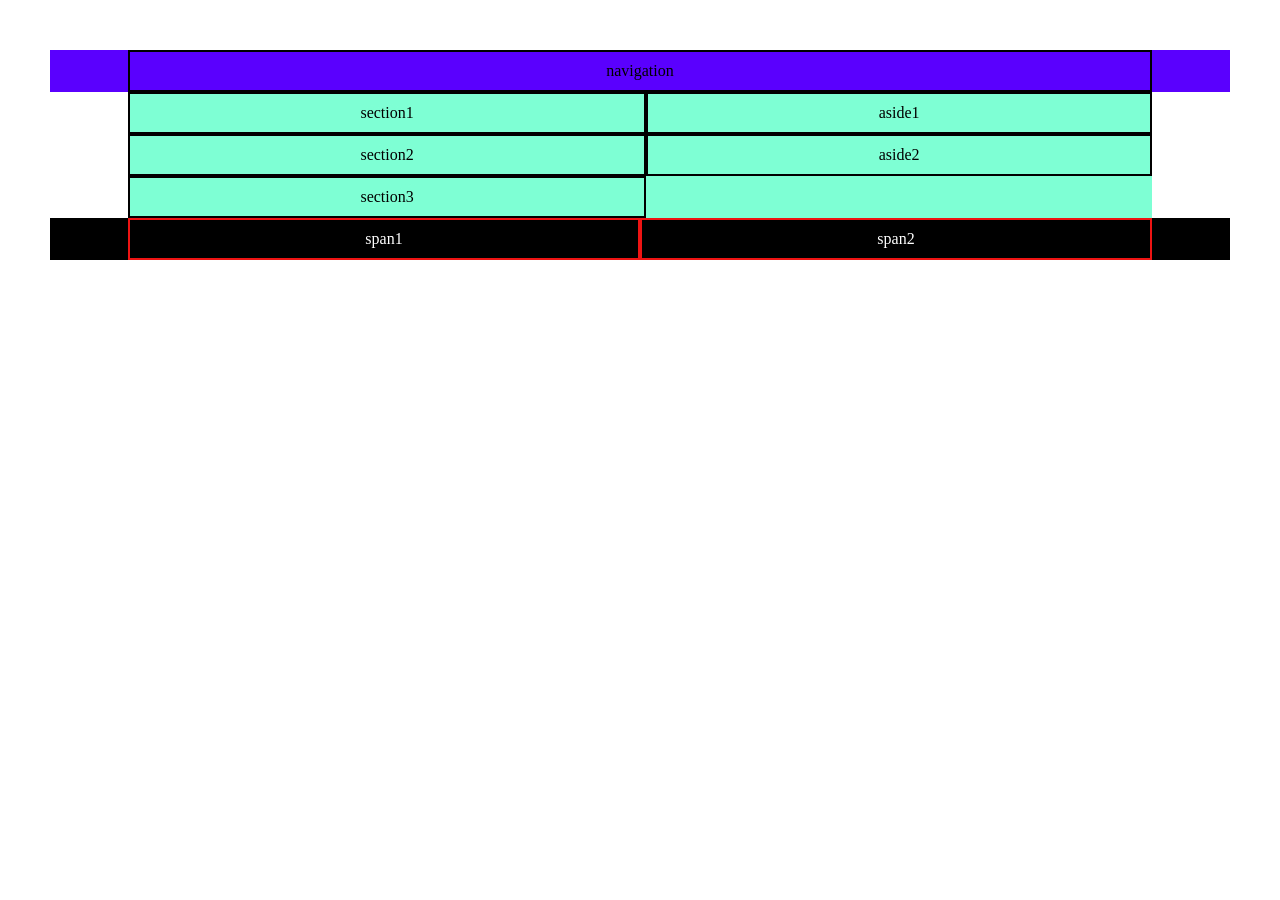
<file: project-2/new-file2.html>
<!doctype html>
<html lang="en">
  <head>
    <meta charset="UTF-8" />
    <meta name="viewport" content="width=device-width, initial-scale=1.0" />
    <title>my-test-file</title>
    <link rel="stylesheet" href="new-file2.css" />
  </head>
  <body>
    
    <div class="boss-container">
     <header>
      <div class="hed-container">
         <nav>navigation</nav>
      </div>
     </header>

     <main>
      <article>
        <section class="section1">section1</section>
        <section class="section2">section2</section>
        <section class="section3">section3</section>

        <aside class="aside1">aside1</aside>
        <aside class="aside2">aside2</aside>
      </article>
    </main>

    <footer>
      <div class="fot-container">
      <span class="span1">span1</span>
      <span class="span2">span2</span>
      </div>
    </footer>

   </div>
  </body>
</html>
</file>
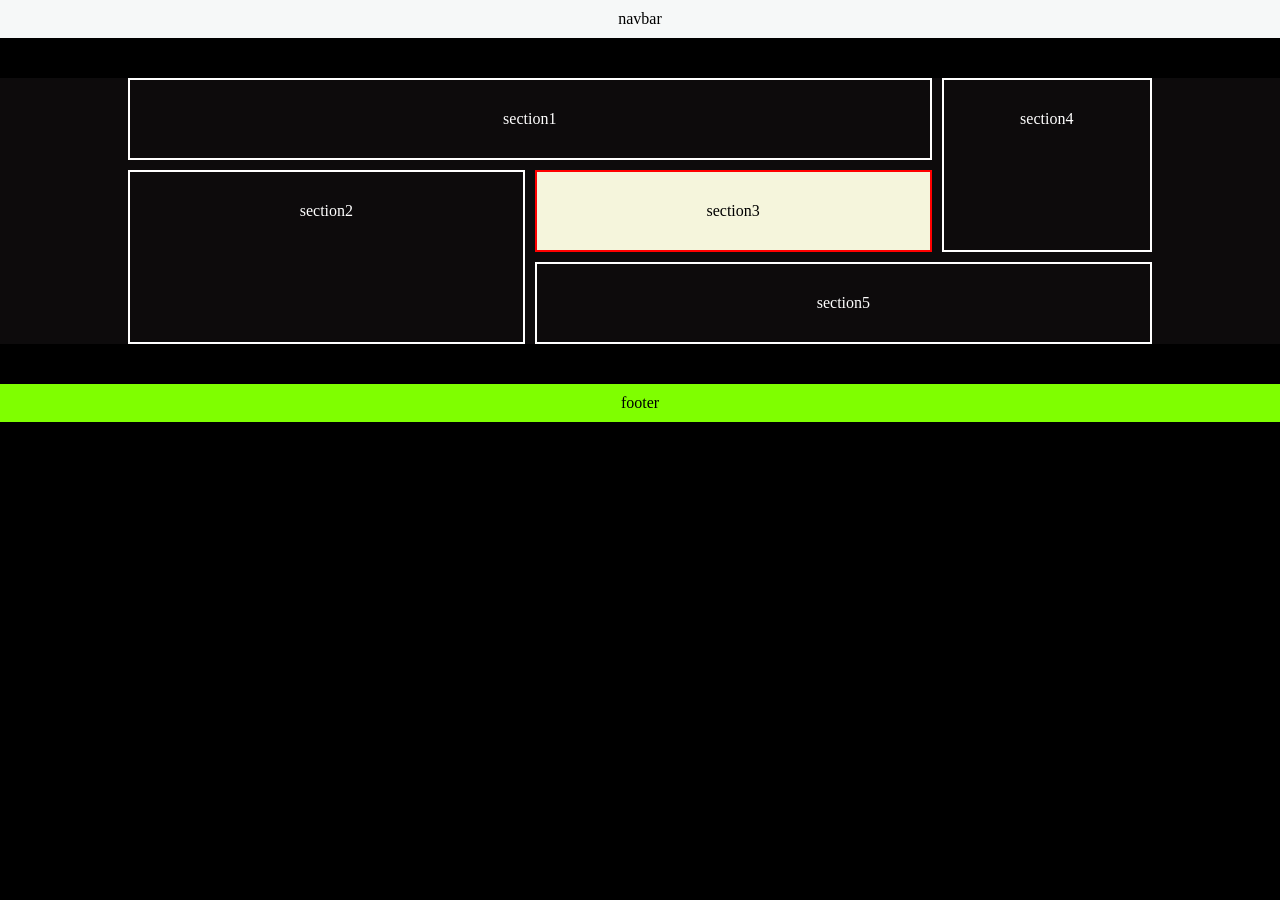
<file: project-2/tes-file1.html>
<!doctype html>
<html lang="en">
  <head>
    <meta charset="UTF-8" />
    <meta name="viewport" content="width=device-width, initial-scale=1.0" />
    <title>test-file1</title>
    <link rel="stylesheet" href="test-file1.css" />
  </head>
  <body>
   <header>
      <nav>navbar</nav>
   </header>

   <main>
    <article>
      <section class="section1">section1</section>
      <section class="section2">section2</section>
      <section class="section3">section3</section>
      <section class="section4">section4</section>
      <section class="section5">section5</section>
    </article>

   </main>
   <footer>
      <nav>footer</nav>
   </footer>


      <!-- <div class="div1">
        <h1 class="h1">div1</h1>
        <h1 class="h2">div2</h1>
        <h1 class="h3">div3</h1>
        <h1 class="h4">div4</h1>
        <h1 class="h5">div5</h1>
      </div> -->
  </body>
</html>
</file>
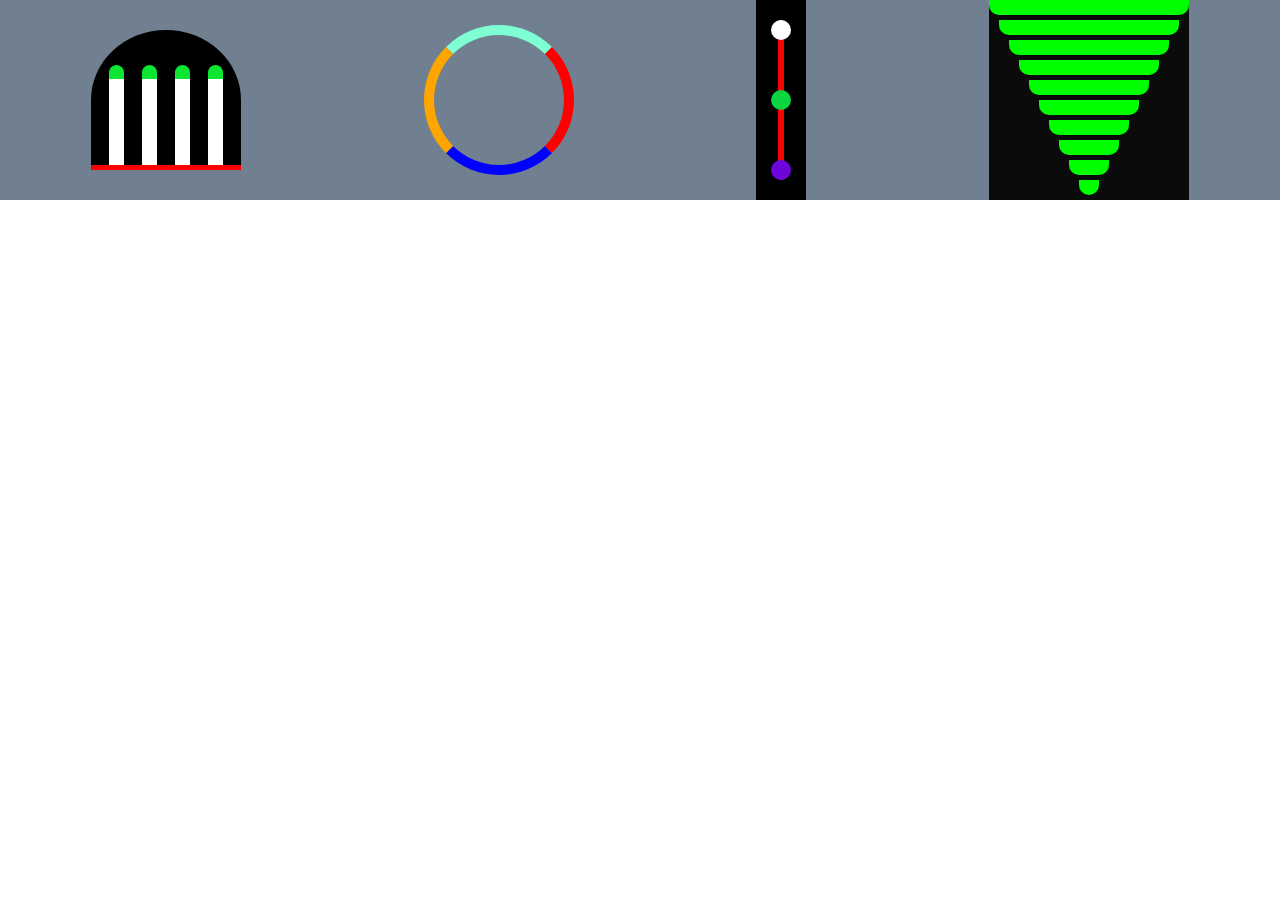
<file: project-3/test3.html>
<!doctype html>
<html lang="en">
  <head>
    <meta charset="UTF-8" />
    <meta name="viewport" content="width=A, initial-scale=1.0" />
    <title>Document</title>

    <style>
      * {
        padding: 0;
        margin: 0;
        box-sizing: border-box;
      }

      .container {
        width: 150px;
        height: 140px;
        border-bottom: 5px solid red;
        /* margin: 50px auto; */
        display: flex;
        align-items: flex-end;
        justify-content: space-evenly;
        background: #000;
        border-radius: 50% 50% 0 0;
      }

      .child {
        width: 15px;
        height: 100px;
        background-color: white;
        border-top: 14px solid rgb(11, 230, 51);
        border-radius: 20px 20px 0 0;
        position: relative;
        display: flex;
        justify-content: center;
      }

      .child::after {
        content: "R";
        width: 7px;
        height: 0%;
        position: absolute;
        background-color: indigo;
        bottom: 0;
        visibility: hidden;
        color: red;
        font-size: 15px;
      }
      .child:hover::after {
        transition: 2s;
        height: 100%;
        border-top: 14px solid red;
        border-radius: 20px 20px 0 0;
        visibility: visible;
      }

      main {
        width: 50px;
        height: 200px;
        background: #000;
        display: flex;
        align-items: center;
        justify-content: center;
      }

      article {
        width: 6px;
        height: 80%;
        background: red;
        display: flex;
        flex-direction: column;
        align-items: center;
        justify-content: space-between;
        border-radius: 50px;
      }

      .div1 {
        width: 20px;
        height: 20px;
        background: white;
        border-radius: 50%;
      }

      .div2 {
        width: 20px;
        height: 20px;
        background: rgb(11, 214, 65);
        border-radius: 50%;
      }

      .div3 {
        width: 20px;
        height: 20px;
        background: rgb(108, 6, 218);
        border-radius: 50%;
      }

      .border {
        width: 150px;
        height: 150px;
        border: 10px solid;
        border-radius: 50%;
        border-color: aquamarine red blue orange;
      }

      .box-div {
        display: flex;
        justify-content: space-around;
        align-items: center;
        background-color: slategray;
      }

      .lavel {
        width: 200px;
        height: 200px;
        display: flex;
        flex-direction: column;
        align-items: center;
        gap: 5px;
        background-color: rgb(11, 11, 12);
      }

      .lavel div {
        height: 15px;
        border-radius: 0 0 10px 10px;
        background-color: lime;
      }

      .lv1 {
        width: 200px;
      }
      .lv2 {
        width: 180px;
      }
      .lv3 {
        width: 160px;
      }
      .lv4 {
        width: 140px;
      }
      .lv5 {
        width: 120px;
      }
      .lv6 {
        width: 100px;
      }
      .lv7 {
        width: 80px;
      }
      .lv8 {
        width: 60px;
      }
      .lv9 {
        width: 40px;
      }
      .lv10 {
        width: 20px;
      }

      .lv1:hover {
        transition: 1s;
        width: calc(200px + 10px);
        background-image: linear-gradient(to bottom, rgb(246, 8, 167),aqua,green);
      }
      .lv2:hover {
        transition: 1s;
        width: calc(180px + 10px);
        background-image: linear-gradient(to bottom, rgb(246, 8, 167),aqua,green);
      }
      .lv3:hover {
        transition: 1s;
        width: calc(160px + 10px);
        background-image: linear-gradient(to bottom, rgb(246, 8, 167),aqua,green);
      }
      .lv4:hover {
        transition: 1s;
        width: calc(140px + 10px);
        background-image: linear-gradient(to bottom, rgb(246, 8, 167),aqua,green);
      }
      .lv5:hover {
        transition: 1s;
        width: calc(120px + 10px);
        background-image: linear-gradient(to bottom, rgb(246, 8, 167),aqua,green);
      }
      .lv6:hover {
        transition: 1s;
        width: calc(100px + 10px);
        background-image: linear-gradient(to bottom, rgb(246, 8, 167),aqua,green);
      }
      .lv7:hover {
        transition: 1s;
        width: calc(80px + 10px);
        background-image: linear-gradient(to bottom, rgb(246, 8, 167),aqua,green);
      }
      .lv8:hover {
        transition: 1s;
        width: calc(60px + 10px);
        background-image: linear-gradient(to bottom, rgb(246, 8, 167),aqua,green);
      }
      .lv9:hover {
        transition: 1s;
        width: calc(40px + 5px);
        background-image: linear-gradient(to bottom, rgb(246, 8, 167),aqua,green);
      }
      .lv10:hover {
        transition: 1s;
        width: calc(20px + 5px);
        background-image: linear-gradient(to bottom, rgb(246, 8, 167),aqua,green);
      }
    </style>
  </head>
  <body>
    <div class="box-div">
      <div class="container">
        <div class="child1 child"></div>
        <div class="child2 child"></div>
        <div class="child3 child"></div>
        <div class="child4 child"></div>
      </div>
      <span> <div class="border"></div></span>
      <main>
        <article>
          <div class="div1"></div>
          <div class="div2"></div>
          <div class="div3"></div>
        </article>
      </main>
      <div class="lavel">
        <div class="lv1"></div>
        <div class="lv2"></div>
        <div class="lv3"></div>
        <div class="lv4"></div>
        <div class="lv5"></div>
        <div class="lv6"></div>
        <div class="lv7"></div>
        <div class="lv8"></div>
        <div class="lv9"></div>
        <div class="lv10"></div>
      </div>
    </div>
  </body>
</html>
</file>
<file: project-1/style.css>
.btn {
  background-color: aqua;
  outline: none;
  transition: 0.4s;
}

.btn:focus + input {
  background-color: red;
}

input {
  padding: 10px;
  /* border:3px solid red; */
  outline: none;
}

/* input:focus{
    border:5px solid blue;
    outline:none
} */

li:nth-child(even) {
  background-color: brown;
}

li:nth-of-type(6) {
  background-color: rgb(42, 149, 165);
}

p {
  background-color: blueviolet;
}

p:only-child {
  background-color:;
}

.div1 {
  width: 500px;
  height: 200px;
  background-color: bisque;
  background-image: linear-gradient(to right, blue, blueviolet, #ec4899);
  color: white;
  border-radius: 30px;
  margin: auto;
  text-align: center;
}

div{ color:white;}
div:hover {
  box-shadow: 2px 2px rgb(103, 89, 100);
}
img {
  width: 70px;
  border-radius: 50%;
  padding: 10px;
}

.div2 {
  width: 500px;
  height: 200px;
  color: white;
  background-image: linear-gradient(to right, rgb(230, 20, 223), rgb(8, 102, 253), rgb(9, 247, 84));
  border-radius: 30px;
  margin: auto;
  text-align: center;
}

.div3 {
  width: 500px;
  height: 200px;
  background-color: bisque;
  background-image: linear-gradient(to right, rgb(132, 255, 0), rgb(134, 10, 250), #e6ec485e);
  border-radius: 30px;
  margin: auto;
  text-align: center;
}

.div4 {
  width: 500px;
  height: 200px;
  background-color: bisque;
  background-image: linear-gradient(to right, rgb(132, 0, 255), rgb(226, 110, 43), #48a8ec);
  border-radius: 30px;
  margin: auto;
  text-align: center;
}

.div5 {
  width: 500px;
  height: 200px;
  background-color: bisque;
  background-image: linear-gradient(to right, rgb(255, 0, 255), rgb(43, 226, 159), #6b48ec);
  border-radius: 30px;
  margin: auto;
  text-align: center;
}
</file>
<file: 1-My-Make-Wibsite/35-mobile.css>
*{
    box-sizing: border-box;
    cursor: auto;
    font-family: "Fira Sans",serif;
         
}

body{
    margin: 0%;
    padding: 0%;
   }

     .col-1{width: 8.33%;}
     .col-2{width: 16.66%;}
     .col-3{width: 25%;}
     .col-4{width: 33.33%;}
     .col-5{width: 41.66%;}
     .col-6{width: 50%;}
     .col-7{width: 58.33%;}
     .col-8{width: 66.66%;}
     .col-9{width: 75%;}
     .col-10{width: 83.33%;}
     .col-11{width: 91.66%;}
     .col-12{width: 100%;} 

     [class*="col-"]{
        width:100%;
    }

    img{
        width:100px;
    }
h1{
    font-size: 2.5rem;
    text-align: center;
}

h2{
    font-size:1.5rem;
    text-align:center;
    color:white;
}

a{
    color: white;
    text-decoration: none;
    font-size: 1.2rem;
    cursor: pointer;
}

button{
    cursor: pointer;
}

p{
    font-size: 1.2rem;
    text-align: justify;
}

.dotted-hr{
    border:dotted 6px white;
    border-bottom:none;
    margin:20px auto;
    width:80px;

}

button{
    cursor: pointer;
}
    /*navbar design starts here*/
.navbar img{
    margin-top:10px
}

.nav-heading h1{
    font-size: 2.5rem;
    color:white;
}

.navbar{
    background-color:#0c6168;
    padding:1% 7%;
    text-align:center;
   
}

.navbar-menu{
    display: flex;
    flex-direction: column;
    text-transform: uppercase;
        
}

.navbar-menu a{
    margin: 5px;
    padding: 10px;
    border-radius: 10px;
    font-size: 1.2rem;
    background-color:#40868a;
    color: white;
    text-decoration: none;

}

.navbar-menu a:hover{
    background-color: gray;
}

.navbar::after{
    content: '';
    display: table;
    clear: both;
}

 /*navbar design ends here*/

 /* profile design starts here */

 .profile{
    padding:130px 10px;
    text-align: center;
    position: relative;
 }

 .profile .top-weather-icon{
    position: absolute;
    right: 60px;
    top:20px;
    transition:2s;
    
 }

 .profile .top-weather-icon:hover{
    transform:rotate(360deg)
 }

 .profile-desc h1{
    font-family: "Satisfy", serif;
    font-size: 3rem;
    color:black;
 }

 .profile-desc p{
    color: gray;
    text-align: center;
   margin:0 auto 20px auto;
   width:90%;
 }

 .profile .bottom-weather-icon{
    position: absolute;
    left: 60px;
    bottom:10px;
    transition:2s;
    
}

.profile .bottom-weather-icon:hover{
    transform:rotate(360deg)
 }

 .profile::after{
    content: '';
    display: table;
    clear: both;
 }

 /* profile design ends here */

 /* about me design starts here */

 .about-me{
    background-color: #39a4ac;
    padding:1% 7%;
    color:white;
    text-align: center;
    font-family:"Montserrat", sans-serif;
 }

 .aboutme-imge img{
    height:220px;
    width:190px;
    border: 5px solid white;
    border-radius:50%;
 }

 .about-me p{
    text-align: center;
    margin: 15px 0px;
 }

 .cv-button{
    background-color: #052d2f;
    color:white;
    border:none;
    border-radius: 12px;
    padding:15px;
    font-size: 1rem;
    text-align: center;
    margin:10px;
 }

 .about-me::after{
    content:'';
    display: table;
    clear:both;
 }

 /* /* about me design end here */

 /* professoinal design experienc start here */

.professoinal-experienc{
    padding:1% 7%;
}
.professoinal-experienc img{
    padding:15px;
}



.professoinal-experienc .card{
    background-color:#a39e9e;
    border-radius: 5px;
    padding: 10px;
    transition: 0.3s;
    height: 650px;
}

.professoinal-experienc .card:hover{
    box-shadow: 0px 4px 8px 5px;
}

.card-icon{
    text-align: center;
}

.card-icon img{
    margin-top: 20px;
    width:100px;
    border: solid 5px white;
    border-radius: 50%;
        
}

.card-title h2{
    background-color: #616161;
    color:white;
    padding:10px;text-align: center;
}

.skill-container{
    padding-right: 45px;
}

.skill-container li{
    list-style: none;
    font-weight: bold;
    margin:30px 10px;
    position:relative;
    text-transform: uppercase;
}

.skill-container li::before{
    content: '';
    position: absolute;
    top:calc(100% + 5px);
    left: 0px;

    width:100%;
    height:10px;
    background-color: rgb(86, 86, 153,.5);
    border-radius: 10000px;

}

.skill-container li::after{
    content: '';
    position: absolute;
    top:calc(100% + 5px);
    left: 0px;

    width:0%;
    height:10px;
    background-color: rgb(86, 86, 153,1);
    border-radius: 10000px;

    animation-duration: 3s;
    animation-delay: 1s;
    animation-timing-function: linear;
    animation-fill-mode: forwards;
    animation-iteration-count: infinite;

}

.skill-container li.html::after{
    animation-name: html;
}

@keyframes html{
    to{
        width:90%;
    }
}

.skill-container li.css::after{
    animation-name:css;
}

@keyframes css{
    to{
        width:80%;
    }
}

.skill-container li.botstrap::after{
    animation-name:botstr;
}

@keyframes botstr{
    to{
        width:70%;
    }
}

.skill-container li.javascript::after{
    animation-name:javascript;
}

@keyframes javascript{
    to{
        width:90%;
    }
}

.skill-container li.jquery::after{
    animation-name:jquery;
}

@keyframes jquery{
    to{
        width:76%;
    }
}

.skill-container li.node-Js::after{
    animation-name:node-Js;
}

@keyframes node-Js{
    to{
        width:70%;
    }
}

.skill-container li.python::after{
    animation-name:python;
}

@keyframes python{
    to{
        width:80%;
    }
}

.skill-container li.java::after{
    animation-name:java;
}

@keyframes java{
    to{
        width:70%;
    }
}

.professoinal-experienc::after{
    content:'';
    display: table;
    clear: both;
}

 /* professoinal design experienc end here */

 /* achievement-contact design start here */

.achievement-contact{
    padding: 1% 7%;
    background-color: #39a4ac;
    color:white;
}

.contact{
    text-align: center;
    color: #052d;
}

.contact input, textarea{
    width: 100%;
    padding: 10px;
    font-size: 1rem;
    text-align: center;
    border: none;
    border-radius: 5px;
    resize:none;

}

.contact button{
    border:none;
    border-radius: 8px;
    background-color: #052d2f;
    color:white;
    padding: 15px;
    margin:10px;
    font-size: 1rem;
    width: 100px;

}

.media-button{
    text-align: center;
}

.media-button .btn{
    border: none;
    border-radius: 25px;
    font-size: 32px;
    padding: 5px;
    margin: 10px;
    width: 50px;
    background-color: white;
}

.media-button .btn:hover{
    background-color:#40868a;
}

.achievement-contact::after{
   clear:both;
   display:table;
   content:'';
}

 /* achievement-contact design end here */

 /* footer starts from here  */

.footer{
    background-color: black;
    color:white;
    padding: 20px;
    text-align: center;
    font-size: 0.8rem;
}

.footer-menu a{
    display: block;
    margin: 15px 0;
    font-size: 1rem;
}

.footer-menu a:hover{
    background-color: gray;
    width:50x;
}
.footer::after{
    clear:both;
    display: table;
    content: '';
}

 /* footer end from here  */
</file>
<file: 1-My-Make-Wibsite/35-desktop.css>
.col-1{width: 8.33%;}
     .col-2{width: 16.66%;}
     .col-3{width: 25%;}
     .col-4{width: 33.33%;}
     .col-5{width: 41.66%;}
     .col-6{width: 50%;}
     .col-7{width: 58.33%;}
     .col-8{width: 66.66%;}
     .col-9{width: 75%;}
     .col-10{width: 83.33%;}
     .col-11{width: 91.66%;}
     .col-12{width: 100%;} 

     [class*="col-"]{
      float:left;
      padding:10px;
  }
  
   /*navbar design starts here*/

     .nav-logo img{
        text-align: left;
      
     }

     .nav-heading h1{
        text-align: right;
     }

     .navbar-menu{
        flex-direction: row;
        justify-content: flex-end;
     }

     .navbar-menu a{
        padding:5px 10px ;
        margin:10px;
        background-color: transparent;
     }

      /*navbar design ends here*/

      /* profile design starts here */

      .profie .top-weather-icon{
         right:100px;
        transition: width 2s, transform;
      }

      .profile .top-weather-icon:hover{
         width:140px
      }

      .profile .bottom-weather-icon{
         bottom:20px;
         left: 100px;
         width:120px;
         transition: width 2s, transform 2s;
         
     }
     
     .profile .bottom-weather-icon:hover{
         width:140px
      }

      .profile-desc p{
         color: gray;
         text-align: center;
         margin:0 auto ;
         margin-bottom: 20px;
         width:50%;
      }
          
       /* profile design ends here */

      /* about me design starts here */

      .aboutme-imge{
         margin-top:100px;
      }

      .aboutme-imge img{
         height:270px;
         width:230px;
      }

      .aboutme-desc p{
         text-align: left;
         margin:15px 0px;
         
      }

       /* about me design end here */

       /* professoinal design experienc start here */

       .professoinal-experienc .card{
         height:700px;
         padding: 1% 5%;
       }

       /* professoinal design experienc end here */

      /* achievement-contact design start here */

       .achievement{
         padding-right: 50px;
       }

       .contact button{
         width: 150px;
     
     }

     .contact-link{
      position: relative;
     }

     .media-button{
      position: absolute;
      margin-top: 200px;
      left:50%;
      top:50%;
      transform: translate(-50%, -50%);
     }

      /* achievement-contact design end here */

       /* footer design start from here  */ 

     .footer-menu{
      margin-top: 12px;

     }

      .footer-menu a{
         display: inline;
         margin: 10px;

      }


       /* footer design end from here  */
</file>
<file: 2-My-Make-Wibsite/2-test.css>
*{
    box-sizing: border-box;
    margin: 0;
    padding: 0;
}

.aaa{
    background-color: blueviolet;
    display: flex;
    align-items: center;
    padding:20px 0;
    text-align: center;
    
    
}

.bcontainer{
    background-color: chartreuse;
    width:95%;
    margin: auto;
    padding:20px 0;
    /* display: grid;*/
    grid-template-areas:
    'h'
    'm'
    'm'
    'm'
    'f'
    ;
       
}

 .header1{
    background-color:gold;
    width: 95%;
    height:80px;
    margin:auto;
    display: flex;
    align-items: center;
    justify-content: center;
    border-radius: 5px;
    font-size: 1.5rem;
    font-weight: bold;
    font-style: italic;
}

.main-start{
    background-color:white;
    width: 95%;
    margin:auto;
    margin-top: 15px;
    padding:20px 0;
   
}

.s1{grid-area: s1;}
    .s2{grid-area: s2;}
    .s3{grid-area: s1;}
    .a1{grid-area: a1;}
    .a2{grid-area: a2;}

    .new{
        color: white;
        border: solid 2px black;
        border-radius: 5px;
        width: 95%;
        margin:0 auto;
        
        display: grid;
        grid-template-areas:
        's1 a1'
        's2 a2'
        's3 .'
         ;
        }

        header{grid-area: h;}
        main{grid-area: m;}
        .footer1{grid-area: f;}

        section{
            border: solid 1px black;
            padding: 10px;
            background-color: blueviolet;
        }

        aside{
            border: solid 1px black;
            padding:10px;
            background-color: blueviolet;
        } */
  
/* footer digine */
.nav1{grid-area: n1;}
.nav2{grid-area: n2;}

.footer1{
    background-color: aqua;
    width: 95%;
    margin:auto;
    margin-top: 15px;
    display: grid;
    grid-template-areas: 
    'n1 n2'
    ;   
}

footer nav{
    border: solid 2px;
    padding: 10px;
    text-align: center;
  }

  .aaa::after{
    clear: both;
    content: '';
    display: table;

  }

  /* footer disign end */

   /* navigetion menu 111111 */

    @media (max-width:600px){
        .monta{
            width: 100%;
            background-color: blue;
            color:white;
            font-size: 1rem;
            padding:5px;
            text-align: center; 
        }
        .pera{
            padding:10px 5px;
            background-color: blueviolet;
            border:solid 2px black;  
        }
    }

    @media  (min-width:600px) and (max-width:990px){
        .monta{
            width: 50%;
            background-color:darkgray;
            font-size: 1rem;
            padding:5px;
            text-align: center; 
            float:left; 
            
        }
        .pera{
            padding:10px 5px;
            background-color:aquamarine;
            border:solid 2px black;  
        }
    }
    
    @media  (min-width:990px) and (max-width:10000px){
        .monta{
            width: 25%;
            font-size: 1rem;
            padding:10px;
            text-align: center;
            float:left; 
        }
        .pera{
            padding:10px 5px;
            border:solid 2px black;  
            background-color: blue;
        }
    } 

    .pera:hover{
        box-shadow: 5px 5px 5px gold;
    }

    .con::after{
        clear: both;
        content: '';
        display:table;
    }

       /* navigetion menu 22222 */

    @media (max-width:600px) {
        .test{
            width: 100%;
            background-color: aqua;
            border: 4px solid black;
            color:white;
            margin: 10px  auto;
            text-align: center;
        }

        .conta{
            padding:1px 5px;
            width:100%;
            margin:  auto;
            background-color: brown;
        }
    }

    @media (min-width:600px) and (max-width:800px) {
        .test{
            background-color: chocolate;
            width: 50%;
            color:white;
            margin:auto;
            text-align: center;
            float: left;
        }

        h1{
            margin:10px;
            background-color:indigo;
            border: 2px solid black;
        }
    }

    @media (min-width:800px) and (max-width:10000px){

        .test{
            width: 25%;
            color:white;
            margin:auto;
            text-align: center;
            float: left;
        }

        h1{
            margin:10px;
            background-color:indigo;
            border: 2px solid black;
        }
    }

    h1:hover{
        box-shadow: 5px 5px 5px gold;
    }

    /* lyout make design */

    .lyout-header{
        grid-area: header;
        background-color: blueviolet;
    }

    .lyout-main{
        grid-area: main;
        border: 1px solid;
        display: grid;
        grid-template-areas:
        'a1 s1'
        'a2 s2'
        'a3 .'
        ;
       
    }

    .lyout-foot{
        grid-area: footer;
        background-color:chartreuse;
    }

    .lyout-container{
        text-align: center;
        background-color:coral;
        padding: 10px;
        display: grid;
        grid-row-gap: 10px;
        grid-template-areas:
        'header'
        'main'
        'main'
        'main'
        'footer'
        ;
       
    }

    .a1{
        grid-area: a1;
    }

    .a2{
        grid-area: a2;
    }

    .a3{
        grid-area: a3;
    }

    .s1{
        grid-area: s1;
    }

    .s2{
        grid-area: s2;
    }

    .border{
        border: 1px solid;
        text-align:center;
        padding: 5px;
        background-color:cornflowerblue;
    }

    /* dropdon-manu design */


    .dropdown-manu{
        background-color: #40868b;
        padding: 1% 7%;
        text-align: center;
    }
    .dropdown-manu a{
        color: white;
        text-decoration: none;
        font-size: 1.3rem;
        padding: 10px 20px;
    }

    .drop{
        display: inline;
        position: relative;
    }
.manu{
    background-color: #40868b;
    position: absolute;
    top:24px; 
    right:0px;
    text-align: left;
    min-width: 100%;
    display: none;
}
    .manu a{
        display: block;
        text-align: center;
        margin: 5px;
        border-radius: 10px;
    }

    .manu a:hover{
        background-color: gray;
    }

.drop:hover .manu{
    display: block;
}
</file>
<file: 3-My-Make-Wibsite/blog-project.css>
/* reset code and comon code start here */
*{
    padding: 0;
    margin: 0;
    box-sizing: border-box;
    list-style-type:none;
    text-decoration:none;
    outline: 0;
    font-weight: 400;
}

.main-container{
    width:80vw;
    margin: auto;

}

html{
    background-color: #fafafa;
    font-size: 62.5%;
    scroll-behavior: smooth;
    font-family: "Roboto", serif;
}

button{
    font-size: 3rem;
    padding: 5px;
    border: none;
    border-radius: 5px;
    box-shadow: 0.1rem 0.1rem 0.1rem, -0.1rem -0.1rem 0.1rem;
}

button i{
    background-color: gold;
   
}

body{
    background-color: #fff;
    /* width:120rem; */
    max-width: 100%;
    margin:auto;
    box-shadow: 0.1rem 0.1rem 0.1rem #c4c4c4, -0.1rem 0.1rem 0.1rem #c4c4c4 ;
}

.text-justify{
    text-align: justify;
}

.text-white{
    color:white;
}
.section-heading{
    font-size: 8rem;
    text-align: center;
    font-family: "Italianno", cursive;
}

.section-center{
    padding: 5rem 1rem;
    min-height: 95vh;
    display: flex;
    flex-direction: column;
    align-items: center;
    justify-content: space-evenly;
}

.btn{
    background-color: gold;
    border:none;
    border-radius:0.6rem ;
    box-shadow: 0.1rem 0.1rem 0.1rem white;
    cursor:pointer;
    font-size: 1.6rem;
    padding:1rem 0;
    letter-spacing:0.1rem;
    text-transform: uppercase;

}

/* reset code and comon code end here */

/* header design start here */
header{
    display: flex;
    justify-content:space-between;
    align-items: center;
    background-color:indigo;

    position: sticky;
    top:0;
    z-index:10;
    min-height:10vh;
}

header .logo-figure{
    /* min-height:10vh; */
    margin-left: 50px;
}

.logo-figure img{height:10vh;}
nav{margin-right: 50px;}

nav{
    height:10vh;
     display: flex;
    align-items: center;
}

nav ul{
    transition: 1s;
    display: flex;
    align-items: center;
}

nav li{margin:0px 10px;}

nav li:hover{
    background-color:gray;
    border-radius: 5px;
    text-decoration: underline;
     transform: scale(1.1);
    box-shadow: 3px 3px 5px white;

}

.nav-link{
    font-size: 1.8rem;
    color:#fff;
    cursor:pointer
}
/* header design end here */


/* banner section start here */
#blog-banner-section{
    padding:3rem 0rem;
    display:flex;
    background-color: black;
}

#blog-banner-section article{
    flex-basis:50% ;
    /* margin: 1rem; */
    padding:15px;
      background-image:url('linar.jpeg');
    background-position:center;
    background-repeat: no-repeat;
    background-size: cover;
}

#blog-banner-section aside{
    flex-basis:50% ;
    text-align: center;
    
}

.banner-heading{
    display:inline-block;
    padding: 1rem;
    font-size:4rem;
    margin-bottom: 1.5rem;
    text-decoration: underline;
    color:white;
}

.banner-description{
    font-size: 1.8rem;
    color: white;
    
}

.banner-img{
    width:100%;
    height:auto;
}

/* banner section end here */

/* blog about design stsrt here */
#bblog-about{
    background-color: #4c4c4c;    
}

.bcard-container{
    display: flex;
    align-items: center;
}

.bcard{
    flex: 1;
    border-radius: 0.6rem;
    background-color: #a09d9d;
    padding: 3rem 1rem;
    margin:2rem;
    display: flex;
    flex-direction: column;
    transition: 1s;
}

.bcard:hover{
    transform: scale(1.1);
    box-shadow: 3px 3px 5px white;
}

.bcard-header{
    font-size: 3rem;
    margin-bottom: 2rem;
    text-align:center ;
    color: #fff;
}

.bcard-description{
    padding: 0.4rem 0;
    text-align: justify;
    font-size: 1.6rem;
    margin-bottom: 5rem;
}

.bcard-btn{
    text-align: center;
    width:80%;
    margin:auto;

}

/* blog about design ends here */

/* archives design start here */

.archives-container{
    display: flex;
    justify-content: space-evenly;
    align-items: center;
    padding: 2rem;
    border-top: 0.1rem solid;
    border-bottom: 0.1rem solid;
}

.archives-container-lists{
    display:flex;
    text-align: center;

}

.archives-container-list{
    margin: 10px;
}

.archives-img{
    width: 100%;
    height: 100%;
    border-radius: 0.6rem;
    box-shadow: 3px 3px 5px white;
    transition: 1s;

}

.archives-img:hover{
    transform: scale(1.1);
}

/* archives design ends here */

/* blog-pots design start here */

.blog-posts-heading{
    margin-bottom: 5rem;
}

.blog-post{
    width:100%;
    display: flex;
    margin:1rem 0;
    box-shadow: 0.1rem 0.1rem 0.1rem black, -0.1rem 0 0.1rem black;
    transition:1s;

}

.blog-post:hover{
    transform: scale(1.1);
}

.blog-post-aside{
    flex:1;
}

.blog-content{
    flex:2;
    display: flex;
    flex-direction: column;
    justify-content: space-evenly;
    padding: 1rem;
    margin-left: 2rem;
}

.blog-img{
    width: 100%;
    height: 100%;
}

.blog-heading{
    font-size: 2.5rem;
    margin-bottom: 1rem;
}

.blog-sub-heading{
    font-size: 2rem;
    margin-bottom: 1rem;
}

.blog-description{
    font-size: 1.6rem;
    text-align: justify;
    margin-bottom: 1rem;
}

.blog-btn{
    width: 30%;
}
/* blog-pots design ends here */

/* contact section design start here */
#contact-section{
    background-color: #4c4c4c;
    min-height: 90vh;
}

#contact-form{
    padding: 1rem;
    box-shadow: 0.1rem 0.1rem 0.1rem , -0.1rem 0 0.1rem;
    margin: 1rem;
    color: white;
    display: flex;
    flex-direction: column;
}

.form-control{
    margin-bottom: 1.5rem;
    display: flex;
    justify-content: center;
    align-items: center;
}

.form-control label{
    font-size: 1.6rem;
    flex: 0.3;
}

input, textarea{
    flex: 0.7;
    width:40rem;
    font-size:1.6rem;
    padding: 2rem 1rem;
    border: none;
    border-radius: 0.6rem;
}

textarea{
    resize: none;
    height:12vh;
}

.contact-btn-field{
    display: flex;
    justify-content: end;
}

.contact-btn{
    width: 30%;
}
/* contact section design ends here */

/* footer design start here */
.copyright-text{
    font-size: 1.5rem;
    margin: 10px 0 10px 50px;
}

footer nav{
    margin: 10px 50px 10px 0;
}

.icon-footer{
    font-size: 2.5rem;
    color:white
}

footer{
    background-color:black;
    padding: 1rem;
    color:white;
    min-height: 5vh;
    display: flex;
    justify-content: space-between;
}
/* footer design ends here */

/* responsive start here */

@media  (max-width:992px) {
    #blog-banner-section{
        /* flex-direction: column;
    } */
/* 
    #blog-banner-section article{
        width:50%;
        flex-direction: column;
        flex-wrap: wrap;
    } */

    /* #blog-banner-section article img{
        height:200px;
        background-color: #1913d5;
    } */

.bcard-container{
    width:50%;
    display: flex;
    flex-direction:column;
    align-items: center;
    margin-bottom: 5rem;
}

}

@media (max-width:768px) {
    html{
        font-size: 55.5%;
    }

    #blog-banner-section article{
        width: 80%;
    }

    .bcard-container{
        width:90%;
       
    }

    #archives{
        min-height: auto;
    }

    .blog-post{
        flex-direction: column;
        margin-bottom: 3rem;
        width:80%;
    }

    #contact-section{
        min-height: auto;
    }

}
@media (max-width:600px) {
    html{
        font-size: 48.5%;
    }
    header{
        flex-direction:row;
        text-align: center;
    }    

    nav li{
          margin-right: 0; 
          margin: 1rem 0;
    }

    #blog-banner-section{
        min-height: auto;
    }

    #blog-banner-section article{
        width: 90%;
    }

    .banner-img{
       max-width: 100%;
        
    }

    .bcard-container{
        width:100%;
       
    }

    #bblog-about{
        min-height: auto;
        display: flex;
        flex-direction: column;
        align-items: center;
        justify-content: center;
    }

    .archives-container-lists{
        flex-wrap: wrap;
    }

    .blog-post{
        width:90%;
    }

    #contact-form{
        width:90%;
    }

    .form-control{
       flex-direction: column;
    }

    .form-control label{
        margin-bottom: 0.5rem;
    }

    footer{
        flex-direction: column;
        text-align: center;
        align-items: center;
    }

    .copyright-text{
        margin: 10px;
    }

    footer nav{
        margin: 10px;
    }

}
/* @media (max-width:400px) {
    
} */

/* responsive end here */
</file>
<file: 4-My-Make-wibsite/Ecomarsh-Wibsite.css>
/* reset code and common start here */
h1{
    text-align: center;
}

:root{
    --primary-color:rgb(11,181,48);
    --secondary-color:rgba(36,122,55,00.9);
    --padding:0.5rem;
    --transition:all 0.3s;
    --border-radius:0.6rem;
    --box-shadow:0.1rem 0.2rem 0.8rem rgba(205,202,202,0.5); 
}

*{
    box-sizing: border-box;
    margin: 0;
    padding: 0;
    list-style: none;
    text-decoration: none;
    outline: none;
    text-decoration:none;
}

html{
    scroll-behavior:smooth;
}

img{
    width:100%;
    height:auto;    
}

.flex-space-around{
    display: flex;
    justify-content: space-around;
    align-items: center;
}

.btn{
    border: none;
    padding:var(--padding);
    cursor:pointer;
    text-transform:uppercase;
    transition:1s;
    /* border-radius: 5px; */
}

.btn:hover{
    background-color: var(--secondary-color);
}
/* reset code and common ends here */

/* navbar design start here */
#menu-icon{
    display: none;
}

nav{
    font-family: fantasy;
    top:0;
    left:0;
    z-index: 100;
}

.nav-upper{
    min-height: 10vh;
    background-color: var(--primary-color);
    padding: 1rem 0;
}

.nav-list{
    transition: 1s;
    
}

.nav-list:hover{
    text-decoration: overline;
}

.nav-link{
    color:white;
    transition: 1s;
}

.nav-link:hover{
    color:black
}

.profile-icon{
    width:3rem;
    height:3rem;
    border-radius: 50%;
    filter: saturate(0);
    transition: 1s;
}
.profile-icon:hover{
    filter: saturate(1);
}

.nav-lower{
    min-height: 10vh;
    background-color: var(--secondary-color);
}
.nav-brand{
    font-size: 2rem;
}

/* navbar design ends here */

/* footer design start here  */
footer{
    padding:1rem;
    background-color: var(--primary-color);
    min-height: 10vh;
    color:white;
}

.btm-subscribe{
    margin-left:-5px
}

.footer-input{
    border:none;
    padding:var(--padding);
    width:20rem;
}
/* footer design ends here  */

@media (max-width:992px) {
    #menu-icon{
        display:block;
        text-align: center;
        margin: 1rem 0;
        cursor:pointer
    }

    .hidden{
        display: none;
    }

    .flex-space-around{
        flex-direction: column;
        gap:1rem;
        padding:1rem 0;
    }
    
}
@media (max-width:768px) {
    
}
@media (max-width:600px) {
    
}
</file>
<file: project-2/new-file2.css>
* {
  padding: 0;
  margin: 0;
  box-sizing: border-box;
}

body {
}

.boss-container {
  padding: 50px ;
  text-align: center;
  display: grid;
  /* grid-gap: 30px; */
  grid-template-areas:
    "h"
    "m"
    "m"
    "m"
    "f";
}

header{
  background-color: rgb(89, 0, 255);
}
.hed-container{
  grid-area: h;
  /* background-color: red; */
  width: 80vw;
  margin: auto;
  padding:10px;
  border:2px solid black;
}

main {
  grid-area: m;
  background-color: aquamarine;
  width: 80vw;
  margin: auto;
}

article {
  display: grid;
  grid-template-areas:
    "s1 a1"
    "s2 a2"
    "s3 .";
}

section, aside{
  border: 2px solid black;
  padding:10px;
}

.section1 {
  grid-area: s1;
}
.section2 {
  grid-area: s2;
}
.section3 {
  grid-area: s3;
}

.aside1 {
  grid-area: a1;
}
.aside2 {
  grid-area: a2;
}


footer{
  background-color: black;
}
.fot-container {
  width: 80vw;
  margin: auto;
  grid-area: f;
  /* background-color: rgb(122, 42, 165); */
  display: grid;
  grid-template-areas: "sp1 sp2";
}

span {
  color: white;
  border:2px solid rgb(238, 20, 20);
  padding:10px;
  /* text-align: center; */
}

.span1 {
  grid-area: sp1;
}
.span2 {
  grid-area: sp2;
}
</file>
<file: project-2/test-file1.css>
* {
  padding: 0;
  margin: 0;
  box-sizing: border-box;
}

body{
    background-color: black;
    display: grid;
    grid-gap: 40px;
}

header {
  background-color: rgb(246, 248, 248);
}

header > nav {
  width: 80vw;
  /* border: 2px solid black; */

  margin: auto;
  padding: 10px;
  text-align: center;
}

main {
  background-color: rgb(13, 11, 12);
}

article {
  width: 80vw;
  margin: auto;
  display: grid;
  grid-gap: 10px;
  grid-template-areas:
    "s1 s1 s1 s1 s1 s1 s4"
    "s2 s2 s2 s3 s3 s3 s4"
    "s2 s2 s2 s5 s5 s5 s5";
}

section {
  border: 2px solid white;
  padding:30px;
  text-align: center;
  color:white;
}

.section1 {
  grid-area: s1;
}
.section2 {
  grid-area: s2;
}
.section3 {
  grid-area: s3;
  background-color: beige;
  color:black;
  border:2px solid red;
}
.section4 {
  grid-area: s4;
}
.section5 {
  grid-area: s5;
}

footer {
  background-color: chartreuse;

  /* font-size: 30px; */
}

footer > nav {
  width: 80vw;
  margin: auto;
  /* border: 2px solid black; */
  padding: 10px;
  text-align: center;
}
</file>
